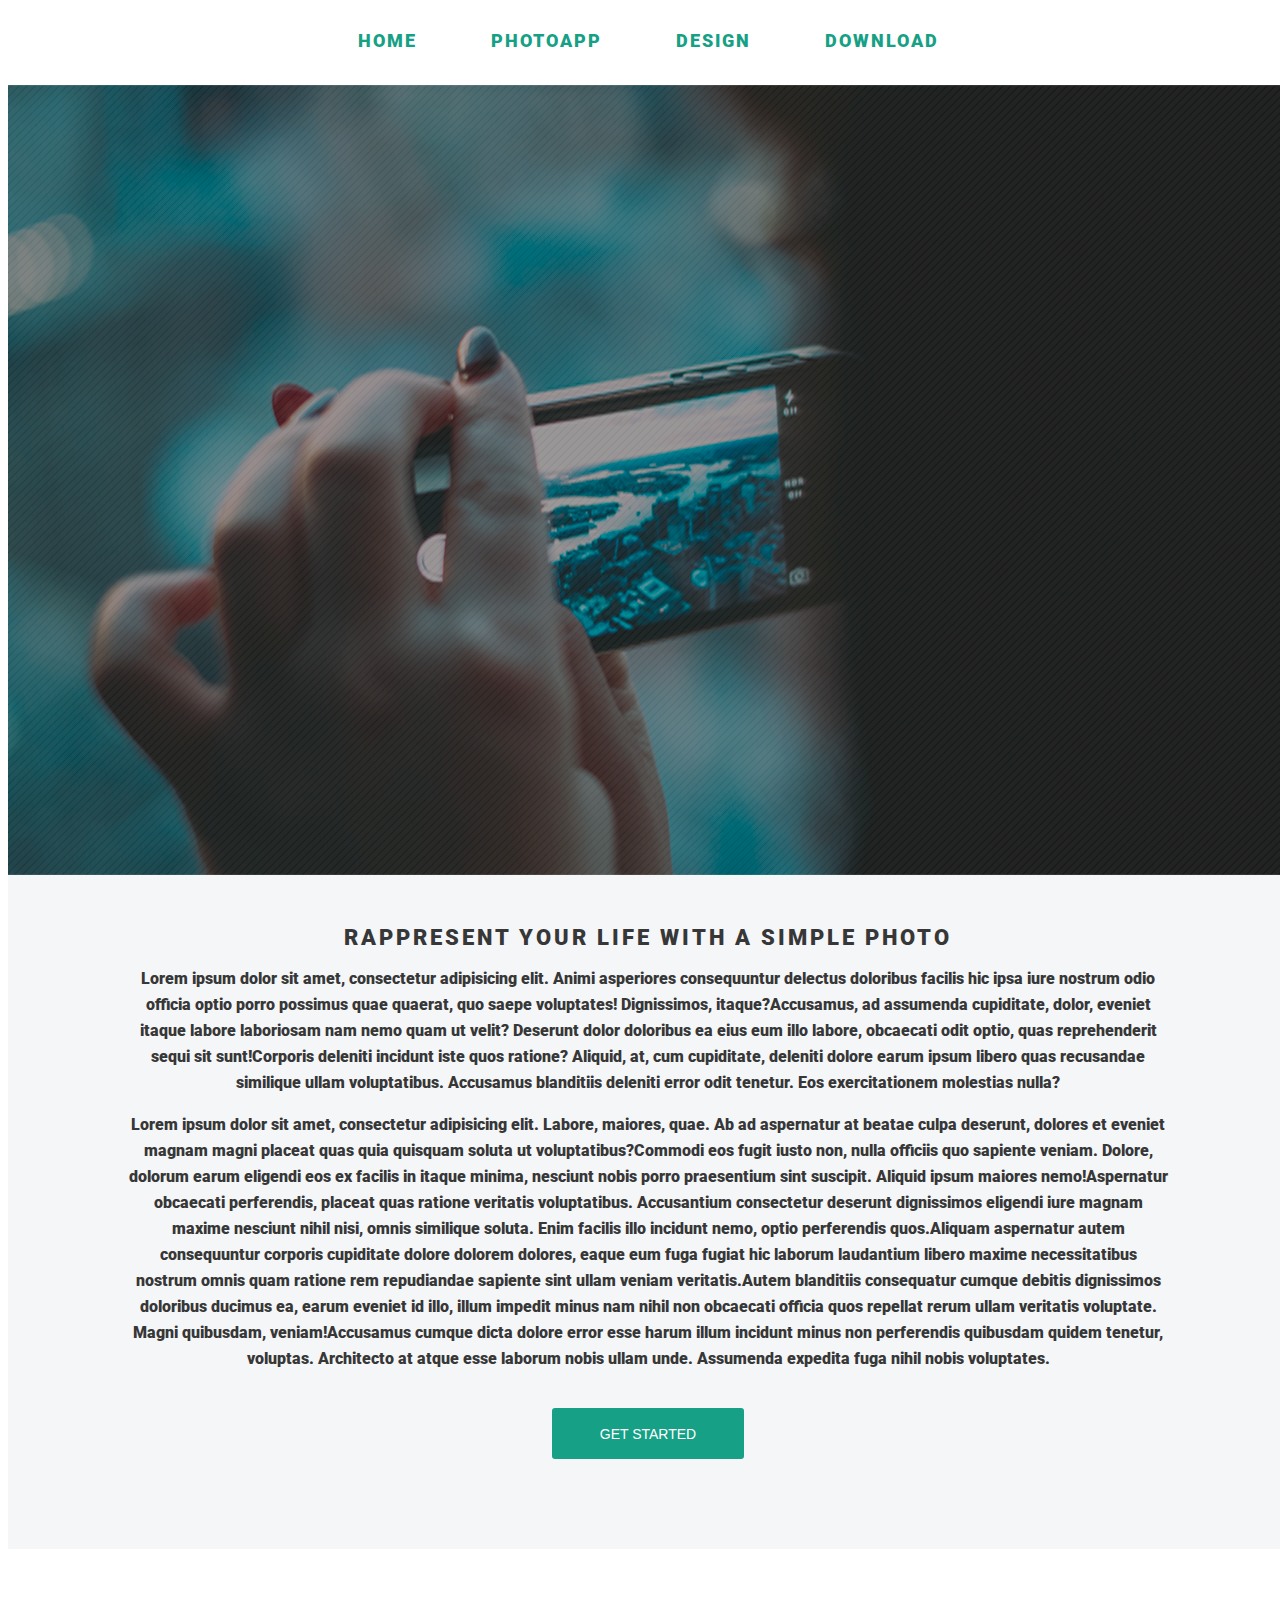
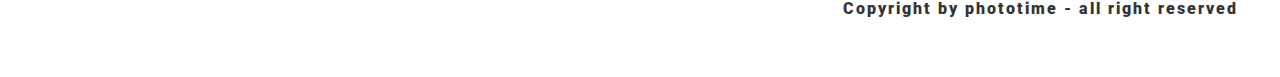
<file: homework(html.css)/Homework_1/index.html>
<html lang="en">
<head>
    <meta charset="UTF-8">
    <link rel="stylesheet" href="css/style.css">
    <title>Homework_1</title>
</head>
    <body>
        <div class="container">
                <header class="header">
                    <nav>
                        <a class="header-nav-a" href="#">HOME</a>
                        <a class="header-nav-a" href="#">PHOTOAPP</a>
                        <a class="header-nav-a" href="#">DESIGN</a>
                        <a class="header-nav-a" href="#">DOWNLOAD</a>
                    </nav>
                </header>
                <main>
                    <section class="main-content">
                        <img src="img/hw_1.png" class="img1" />
                        <h1 class="section-h1">RAPPRESENT YOUR LIFE WITH A SIMPLE PHOTO</h1>
                            <p class="section-p">
                                <span>Lorem ipsum dolor sit amet, consectetur adipisicing elit. Animi asperiores consequuntur delectus doloribus facilis hic ipsa iure nostrum odio officia optio porro possimus quae quaerat, quo saepe voluptates! Dignissimos, itaque?</span><span>Accusamus, ad assumenda cupiditate, dolor, eveniet itaque labore laboriosam nam nemo quam ut velit? Deserunt dolor doloribus ea eius eum illo labore, obcaecati odit optio, quas reprehenderit sequi sit sunt!</span><span>Corporis deleniti incidunt iste quos ratione? Aliquid, at, cum cupiditate, deleniti dolore earum ipsum libero quas recusandae similique ullam voluptatibus. Accusamus blanditiis deleniti error odit tenetur. Eos exercitationem molestias nulla?</span>
                            </p>
                            <p class="section-p">
                                <span>Lorem ipsum dolor sit amet, consectetur adipisicing elit. Labore, maiores, quae. Ab ad aspernatur at beatae culpa deserunt, dolores et eveniet magnam magni placeat quas quia quisquam soluta ut voluptatibus?</span><span>Commodi eos fugit iusto non, nulla officiis quo sapiente veniam. Dolore, dolorum earum eligendi eos ex facilis in itaque minima, nesciunt nobis porro praesentium sint suscipit. Aliquid ipsum maiores nemo!</span><span>Aspernatur obcaecati perferendis, placeat quas ratione veritatis voluptatibus. Accusantium consectetur deserunt dignissimos eligendi iure magnam maxime nesciunt nihil nisi, omnis similique soluta. Enim facilis illo incidunt nemo, optio perferendis quos.</span><span>Aliquam aspernatur autem consequuntur corporis cupiditate dolore dolorem dolores, eaque eum fuga fugiat hic laborum laudantium libero maxime necessitatibus nostrum omnis quam ratione rem repudiandae sapiente sint ullam veniam veritatis.</span><span>Autem blanditiis consequatur cumque debitis dignissimos doloribus ducimus ea, earum eveniet id illo, illum impedit minus nam nihil non obcaecati officia quos repellat rerum ullam veritatis voluptate. Magni quibusdam, veniam!</span><span>Accusamus cumque dicta dolore error esse harum illum incidunt minus non perferendis quibusdam quidem tenetur, voluptas. Architecto at atque esse laborum nobis ullam unde. Assumenda expedita fuga nihil nobis voluptates.</span>
                            </p>
                        <button class="button">GET STARTED</button>
                    </section>
                </main>
                <footer class="footer">
                        <p class="footer-p">Copyright by phototime - all right reserved</p>
                </footer>
        </div>
    </body>
</html>
</file>
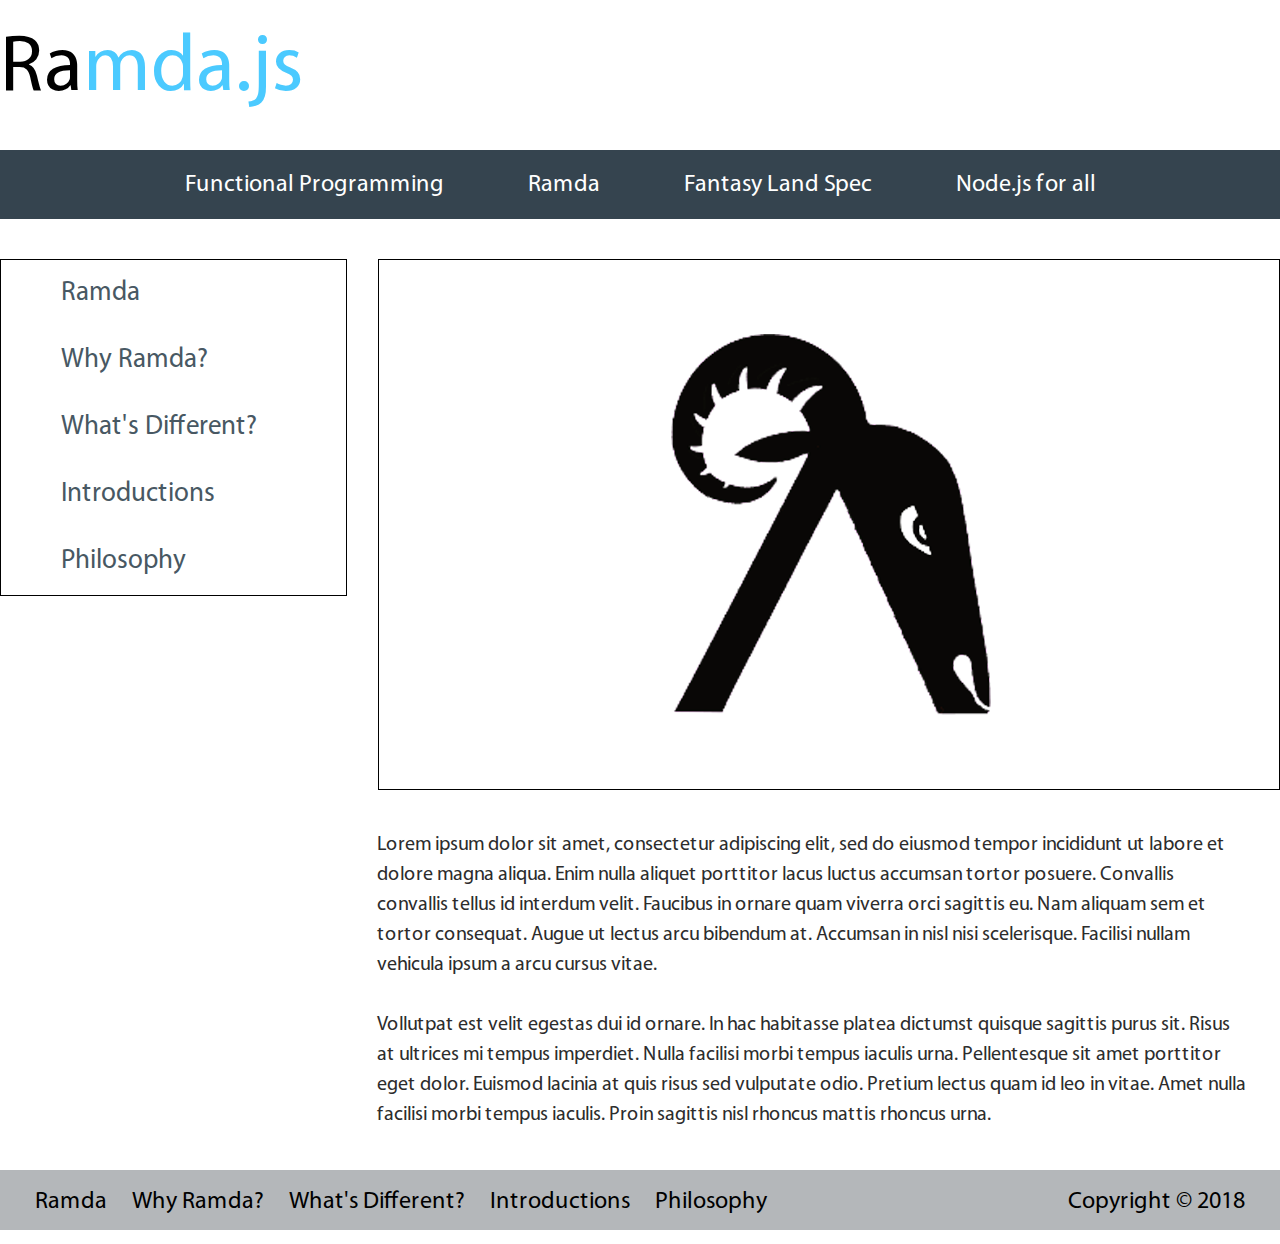
<file: homework(html.css)/Homework_2/index.html>
<!DOCTYPE html>
<html lang="en">
<head>
    <meta charset="UTF-8">
    <link href="css/reset.css" rel="stylesheet">
    <link rel="stylesheet" href="css/style.css">
    <title>Homework_2</title>
</head>
<body>
    <div class="container">
        <header>
                <div class="header">
                    <a class="header-logo-a" href="#">Ra<span>mda.js</span></a>
                </div>
                <nav class="header-nav">
                        <a class="header-nav-a" href="#">Functional Programming</a>
                        <a class="header-nav-a" href="#">Ramda</a>
                        <a class="header-nav-a" href="#">Fantasy Land Spec</a>
                        <a class="header-nav-a" href="#">Node.js for all</a>
                </nav>
        </header>
        <section>
                <aside class="aside">
                    <ul class="aside-ul">
                        <li class="aside-ul-li"><a class="aside-ul-li-a" href="#">Ramda</a></li>
                        <li class="aside-ul-li"><a class="aside-ul-li-a"  href="#">Why Ramda?</a></li>
                        <li class="aside-ul-li"><a class="aside-ul-li-a" href="#">What's Different?</a></li>
                        <li class="aside-ul-li"><a class="aside-ul-li-a" href="#">Introductions</a></li>
                        <li class="aside-ul-li"><a class="aside-ul-li-a" href="#">Philosophy</a></li>
                    </ul>
                </aside>
                <main>
                    <div class="main-container">
                        <div class="main-div-wrap">
                            <img class="main-div-wrap-img" src="img/Ramda.png" />
                        </div>
                        <div class="main-container-div">
                            <p>
                                Lorem ipsum dolor sit amet, consectetur adipiscing elit, sed do eiusmod tempor incididunt ut labore et dolore magna aliqua. Enim nulla aliquet porttitor lacus luctus accumsan tortor posuere. Convallis convallis tellus id interdum velit. Faucibus in ornare quam viverra orci sagittis eu. Nam aliquam sem et tortor consequat. Augue ut lectus arcu bibendum at. Accumsan in nisl nisi scelerisque. Facilisi nullam vehicula ipsum a arcu cursus vitae.
                            </p>
                            <br>
                            <p>
                                Vollutpat est velit egestas dui id ornare. In hac habitasse platea dictumst quisque sagittis purus sit. Risus at ultrices mi tempus imperdiet. Nulla facilisi morbi tempus iaculis urna. Pellentesque sit amet porttitor eget dolor. Euismod lacinia at quis risus sed vulputate odio. Pretium lectus quam id leo in vitae. Amet nulla facilisi morbi tempus iaculis. Proin sagittis nisl rhoncus mattis rhoncus urna.
                            </p>
                        </div>
                    </div>
                </main>
        </section>
        <footer class="footer">
                <a class="footer-a" href="#">Ramda</a>
                <a class="footer-a" href="#">Why Ramda?</a>
                <a class="footer-a" href="#">What's Different?</a>
                <a class="footer-a" href="#">Introductions</a>
                <a class="footer-a" href="#">Philosophy</a>
                <p class="footer-p">Copyright &copy; 2018</p>
        </footer>
    </div>
</body>
</html>
</file>
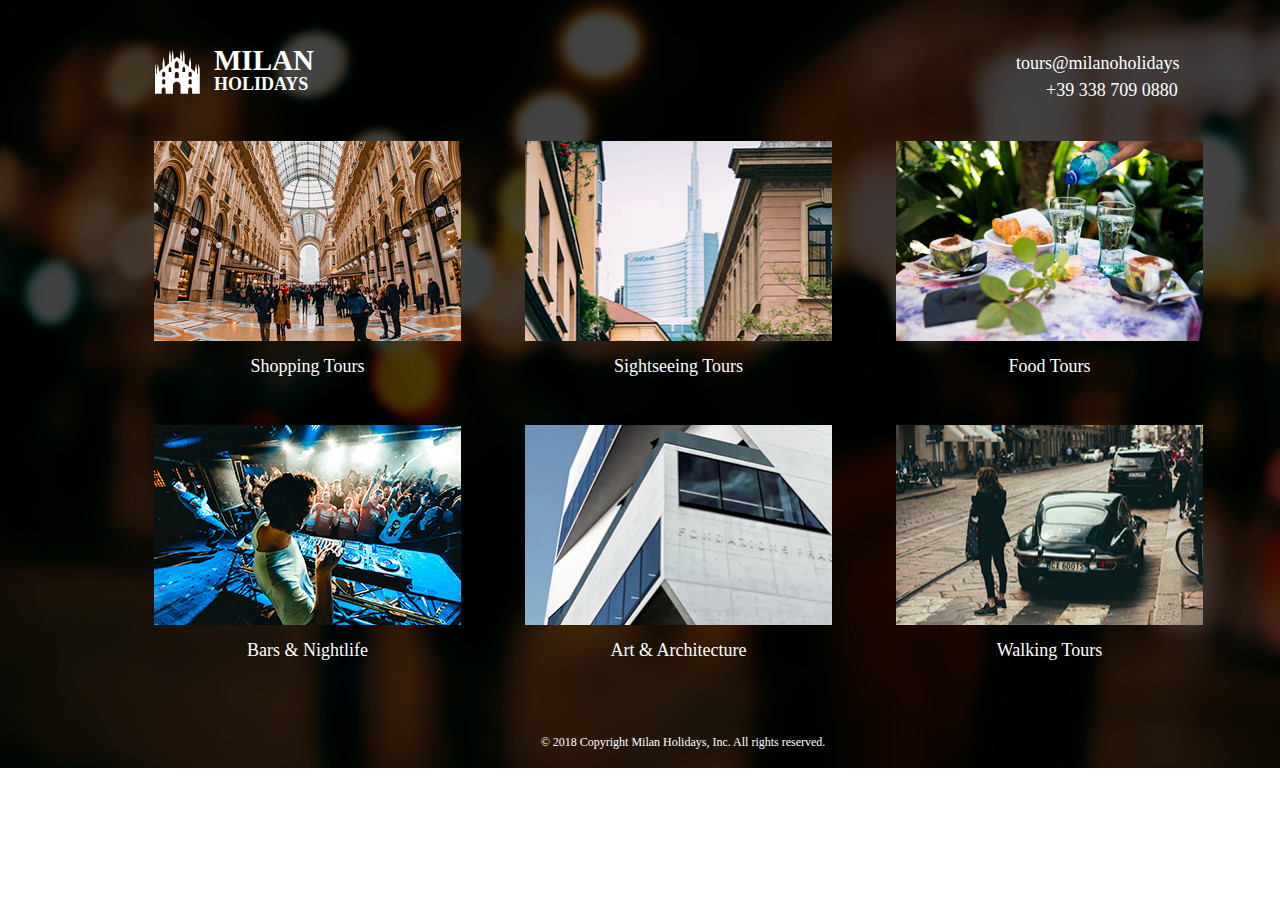
<file: homework(html.css)/Homework_3/index.html>
<!DOCTYPE html>
<html lang="en">
<head>
    <meta charset="UTF-8">
    <link rel="stylesheet" href="css/reset.css">
    <link rel="stylesheet" href="css/style.css">
    <title>Homework_3</title>
</head>
<body>
    <div class="container">
        <header class="header">
            <a class="header-link" href="#">
                <div class="logo">
                    <p class="header-text-logo-top">MILAN <br><span class="header-text-logo-button">HOLIDAYS</span></p>
                </div>
            </a>
            <div class="contact">
                <a href="mailto:tours@milanoholidays.com" target="_blank" class="header-text-contact-mail">tours@milanoholidays</a>
                <a href="tel:+393387090880" class="header-text-contact-tel">+39 338 709 0880</a>
            </div>
        </header>
        <section class="main-content">
            <ul class="ul-items-first-line">
                    <li class="item-list">
                        <div class="wrap">
                            <a class="link-caption" href="#">
                                <img  src="img/Layer21.png" height="200" width="307"/>
                                <span class="wrap-span">
                                    <div class="caption">
                                    <p class="caption-from">from</p>
                                    <p class="caption-price">&euro;50</p>
                                    </div>
                                    <p class="caption-details">View Details </p>
                                </span>
                                <p class="caption_txt">Shopping Tours</p>
                            </a>
                        </div>
                    </li>
                    <li class="item-list">
                        <div class="wrap">
                            <a class="link-caption" href="#">
                                <img src="img/Layer22.png" height="200" width="307"/>
                                <span class="wrap-span">
                                    <div class="caption">
                                    <p class="caption-from">from</p>
                                    <p class="caption-price">&euro;50</p>
                                     </div>
                                    <p class="caption-details">View Details </p>
                                </span>
                                <p class="caption_txt">Sightseeing Tours</p>
                            </a>
                        </div>
                    </li>
                    <li class="item-list">
                        <div class="wrap">
                            <a class="link-caption" href="#">
                                <img  src="img/Layer23.png" height="200" width="307"/>
                                <span class="wrap-span">
                                    <div class="caption">
                                    <p class="caption-from">from</p>
                                    <p class="caption-price">&euro;50</p>
                                     </div>  
                                    <p class="caption-details">View Details </p>
                                </span>
                                <p class="caption_txt">Food Tours</p>
                            </a>
                        </div>
                    </li>
            </ul>
            <ul class="ul-items-second-line">
                    <li class="item-list">
                        <div class="wrap">
                            <a class="link-caption" href="#">
                                <img  src="img/Layer24.png" height="200" width="307"/>
                                <span class="wrap-span">
                                    <div class="caption">
                                    <p class="caption-from">from</p>
                                    <p class="caption-price">&euro;50</p>
                                     </div>
                                    <p class="caption-details">View Details </p>
                                </span>
                                <p class="caption_txt">Bars & Nightlife</p>
                            </a>
                        </div>
                    </li>
                    <li class="item-list">
                        <div class="wrap">
                            <a class="link-caption" href="#">
                                <img  src="img/Layer26.png" height="200" width="307"/>
                                <span class="wrap-span">
                                    <div class="caption">
                                    <p class="caption-from">from</p>
                                    <p class="caption-price">&euro;50</p>
                                     </div>
                                    <p class="caption-details">View Details </p>
                                </span>
                                <p class="caption_txt">Art & Architecture</p>
                            </a>
                        </div>
                    </li>
                    <li class="item-list">
                        <div class="wrap">
                            <a class="link-caption" href="#">
                                <img  src="img/Layer25.png" height="200" width="307"/>
                                <span class="wrap-span">
                                    <div class="caption">
                                    <p class="caption-from">from</p>
                                    <p class="caption-price">&euro;50</p>
                                    </div>
                                    <p class="caption-details">View Details </p>
                                </span>
                                <p class="caption_txt">Walking Tours</p>
                            </a>
                        </div>
                    </li>
                </ul>
        </section>
        <footer>
            <p class="text-footer">&copy; 2018 Copyright Milan Holidays, Inc. All rights reserved.</p>
        </footer>
    </div>
</body>
</html>
</file>
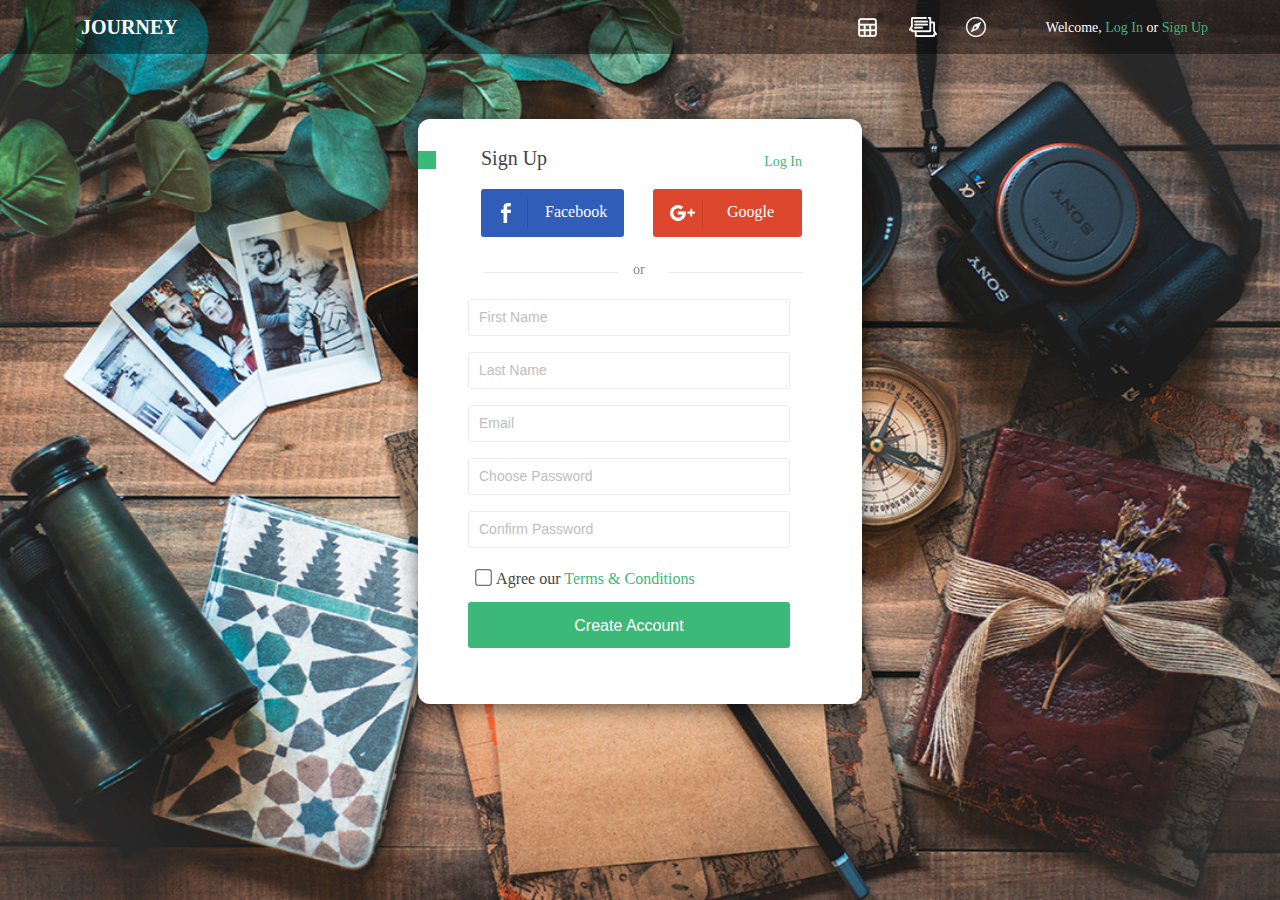
<file: homework(html.css)/Homework_4/index.html>
<!DOCTYPE html>
<html lang="en">
<head>
    <meta charset="UTF-8">
    <link rel="stylesheet" href="css/reset.css">
    <link rel="stylesheet" href="css/style.css">
    <title>Homework_4</title>
</head>
    <body>
            <div class="header">
                <div class="logo">JOURNEY</div>
                <div class="wrap-icons">
                    <div class="header-icons-calendar"></div>
                    <div class="header-icons-forum"></div>
                    <div class="header-icons-journey"></div>
                    <div class="header-right-welcome">
                        Welcome, <span class="login-sign">Log In</span> or <span class="login-sign">Sign Up</span>
                    </div>
                </div>
            </div>
                <div class="main-content">
                    <div class="modal-window">
                        <div class="top-sign">
                            <div class="square"></div>
                            <div class="sign-up">Sign Up</div>
                            <div class="login-link">Log In</div>
                        </div>
                        <div class="social-button">
                            <div class="facebook">
                                <img class="facebook-img" src="img/facebook.png" />
                                <div class="hr-vertical-facebook"></div>
                                <span class="facebook-word">Facebook</span>
                            </div>
                            <div class="google">
                                <img class="google-img" src="img/google.png" />
                                <div class="hr-vertical-google"></div>
                                <span class="google-word">Google</span>
                            </div>
                        </div>
                            <div class="hr-left"></div>
                                <p class="or">or</p>
                            <div class="hr-right"></div>
                        <div class="form-login">
                            <form>
                                <fieldset style="border: none">
                                    <input class="text-input" type="text" id="name" placeholder="First Name">
                                    <input class="text-input" type="text" id="last-name" placeholder="Last Name">
                                    <input class="text-input" type="email" id="email" placeholder="Email">
                                    <input class="text-input" type="password" id="pass" placeholder="Choose Password">
                                    <input class="text-input" type="password" id="confirm-pass" placeholder="Confirm Password"><br />
                                    <label class="control ">
                                        <input class="checkt"  type="checkbox"/ >
                                        Agree our <a class="terms" href="#" target="_blank">Terms & Conditions</a>
                                        
                                    </label>
                                </fieldset>
                                <button class="submit-button">Create Account</button>
                            </form>
                        </div>
                    </div>
                </div>
    </body>
</html>
</file>
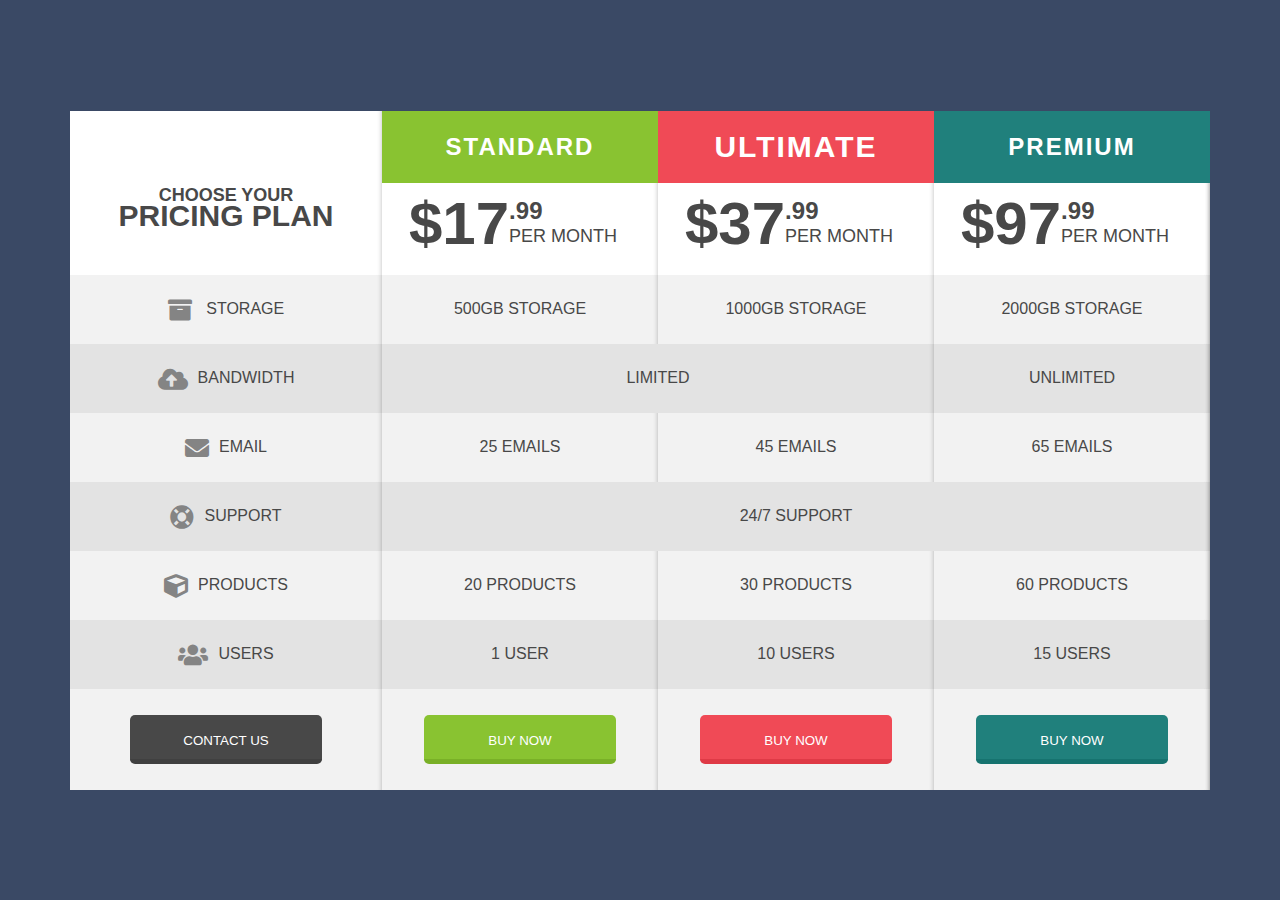
<file: homework(html.css)/Homework_5/index.html>
<!DOCTYPE html>
<html lang="en">
<head>
    <meta charset="UTF-8">
    <link rel="stylesheet" href="css/reset.css">
    <link rel="stylesheet" href="css/style.css">
    <link href="css/fontawesome.css" rel="stylesheet">
    <link href="css/solid.css"rel="stylesheet">
    <title>Homework_5</title>
</head>
<body>
    <div class="container">
        <div class="main-background">
            <div class="main-table">
                <table>
                    <tr>
                        <th class="col1" rowspan="2">
                            <p class="text text-row1">CHOOSE YOUR</p>
                            <p class="text text-row2">PRICING PLAN</p>
                        </th>
                        <th class="main-rows green "><p class="all-cols col2">STANDARD</p></th>
                        <th class="main-rows red "><p class="all-cols col3">ULTIMATE</p></th>
                        <th class="main-rows blue "><p class="all-cols col4">PREMIUM</p></th>
                    </tr>
                    <tr>
                        <td class="sub-rows">
                            <p class="price">$17</p>
                            <p class="price-cent">.99</p>
                            <p class="per-month">PER MONTH</p>
                        </td>
                        <td class="sub-rows">
                            <p class="price">$37</p>
                            <p class="price-cent">.99</p>
                            <p class="per-month">PER MONTH</p>
                        </td>
                        <td class="sub-rows">
                            <p class="price">$97</p>
                            <p class="price-cent">.99</p>
                            <p class="per-month">PER MONTH</p>
                        </td>
                    </tr>
                    <tr class="rows light-grey">
                        <td class="td-shadow"><i class="fas fa-archive"></i> STORAGE</td>
                        <td>500GB STORAGE</td>
                        <td>1000GB STORAGE</td>
                        <td>2000GB STORAGE</td>
                    </tr>
                    <tr class="rows dark-grey">
                        <td><i class="fas fa-cloud-upload-alt"></i>BANDWIDTH</td>
                        <td colspan="2">LIMITED</td>
                        <td>UNLIMITED</td>
                    </tr>
                    <tr class="rows light-grey">
                        <td><i class="fas fa-envelope"></i>EMAIL</td>
                        <td>25 EMAILS</td>
                        <td>45 EMAILS</td>
                        <td>65 EMAILS</td>
                    </tr>
                    <tr class="rows dark-grey">
                        <td><i class="fas fa-life-ring"></i>SUPPORT</td>
                        <td colspan="3">24/7 SUPPORT</td>
                    </tr>
                    <tr class="rows light-grey">
                        <td><i class="fas fa-cube"></i>PRODUCTS</td>
                        <td>20 PRODUCTS</td>
                        <td>30 PRODUCTS</td>
                        <td>60 PRODUCTS</td>
                    </tr>
                    <tr class="rows dark-grey">
                        <td><i class="fas fa-users"></i>USERS</td>
                        <td>1 USER</td>
                        <td>10 USERS</td>
                        <td>15 USERS</td>
                    </tr>
                    <tr class="footer-row light-grey">
                        <td class="footer"><button class="footer-button-all button1">CONTACT US</button></td>
                        <td class="footer"><button class="footer-button-all button2">BUY NOW</button></td>
                        <td class="footer"><button class="footer-button-all button3">BUY NOW</button></td>
                        <td class="footer"><button class="footer-button-all button4">BUY NOW</button></td>
                    </tr>
                </table>
            </div>
        </div>
    </div>
</body>
</html>
</file>
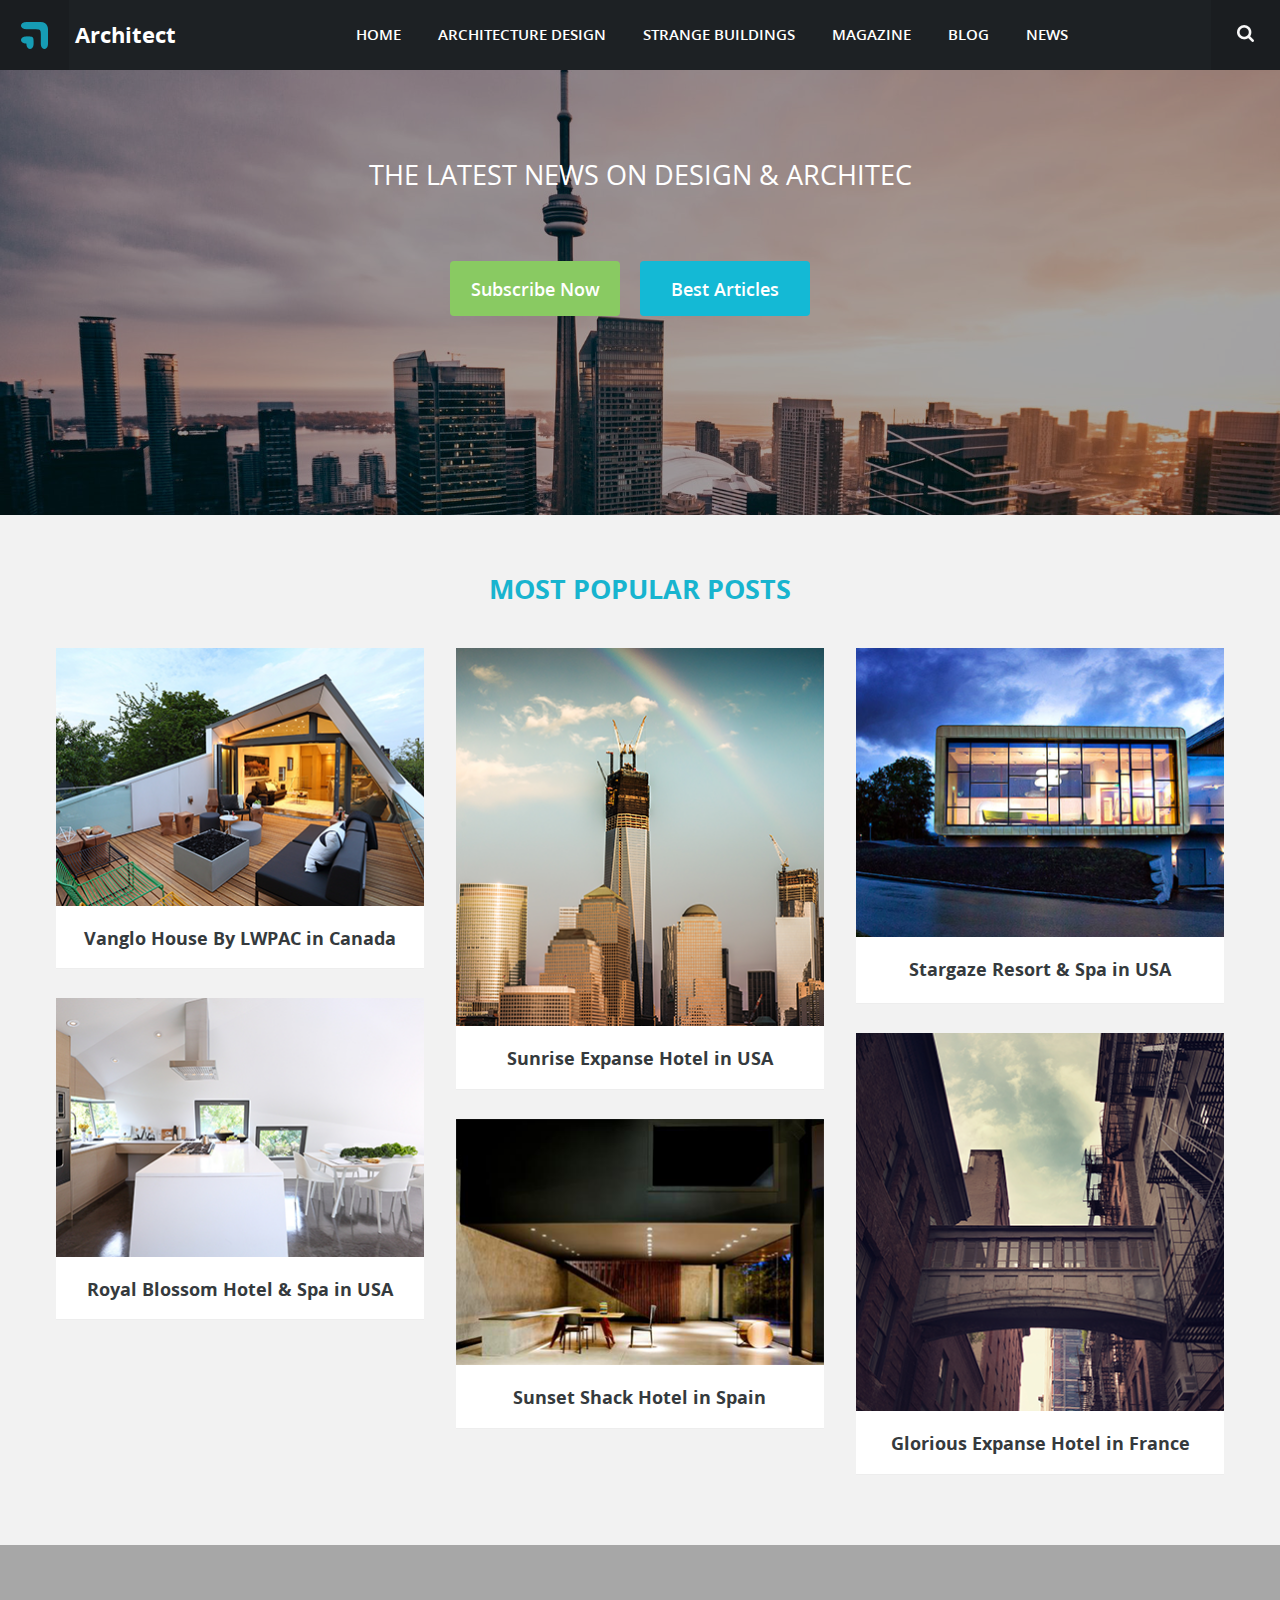
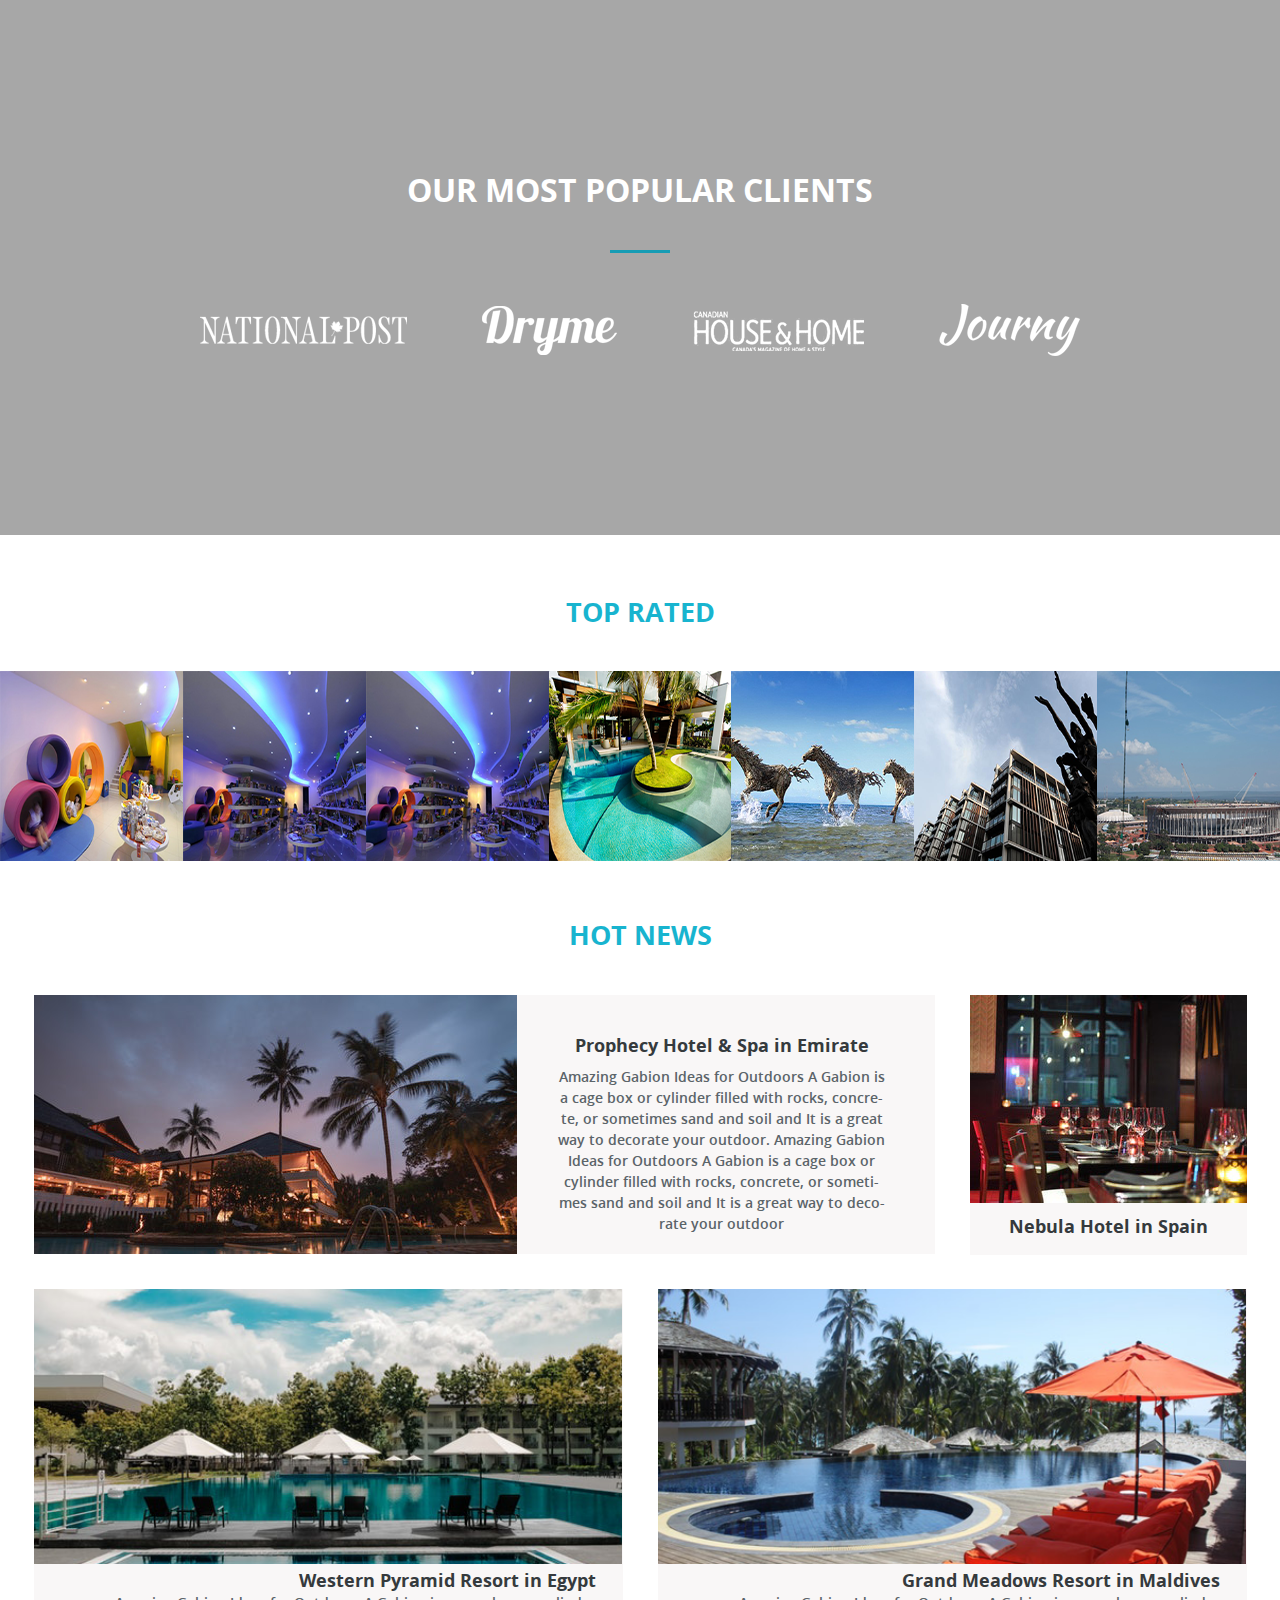
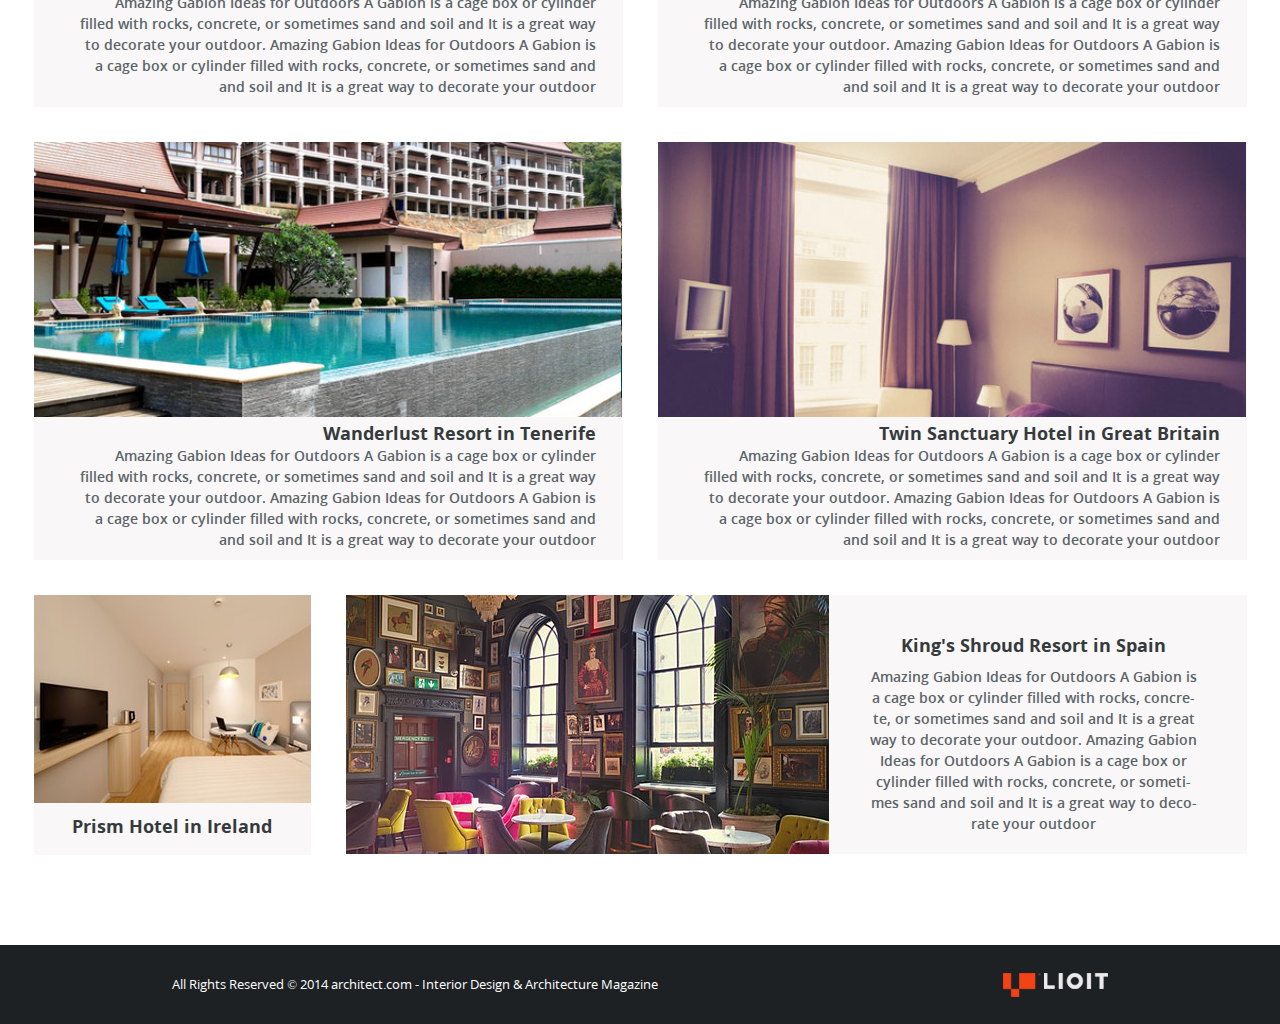
<file: homework(html.css)/Homework_6/index.html>
<!DOCTYPE html>
<html>
<head>
	<title>Homework_6</title>
	<meta charset="utf-8">
	<link href="css/reset.css" rel="stylesheet">
	<link href="css/style.css" rel="stylesheet">
</head>
<body>
<header>

	<div class="logo">
	<a href="">
    <div class="logo1">
	<img src="img/logo.png" alt="logo">
    </div>
    <font class="logo2">Architect</font>
	</a>
    </div>
	<div class="menu">	
	<div class="link-colum"><a href=""><font href="" class="link-colum_1">Home</font></a></div>
	<div class="link-colum"><a href=""><font href="" class="link-colum_1">Architecture design</font></a></div>
	<div class="link-colum"><a href=""><font href="" class="link-colum_1">Strange Buildings</font></a></div>
	<div class="link-colum"><a href=""><font href="" class="link-colum_1">Magazine</font></a></div>
	<div class="link-colum"><a href=""><font href="" class="link-colum_1">Blog</font></a></div>
	<div class="link-colum"><a href=""><font href="" class="link-colum_1">news</font></a></div>
	
	</div>
	<div class="search">
		<a href=""><img src="img/search.png" alt="search"></a>
	</div>
</header>

<div class="bg1">
	<div class="bg1content">
		<font class="bg1content1">the latest news on design & architec</font>
		<br>
		<div class="bottoms">
			 <a href="" class="btt"><button type="submit" type="button" class="bottom_create" id="bt1">Subscribe Now</button></a>
			  <a href="" class="btt"><button type="submit" type="button" class="bottom_create" id="bt2">Best Articles</button></a>
		</div>
		
	</div>
</div>
<div class="cont">
	<font class="most">Most popular posts</font>

	<div class="container1">
<div class="container">
 	<div class="item" style="height: 320px">
  	<img src="img/ht1.png" alt="" class="cardess">
  	<font class="poster marg4">Vanglo House By LWPAC in Canada</font>
  </div>
    <div class="item" style="height: 321px">
  	<img src="img/ht4.png" alt="" class="cardess">
  	<font class="poster marg4">Royal Blossom Hotel & Spa in USA</font>
  </div>
  <div class="item" style="height: 441px">
  	<img src="img/ht2.png" alt="" class="cardess">
  	<font class="poster marg4">Sunrise Expanse Hotel in USA</font>
  </div>
    <div class="item" style="height: 309px">
  	<img src="img/ht5.png" alt="" class="cardess">
  	<font class="poster marg4">Sunset Shack Hotel in Spain</font>
  </div>
  <div class="item" style="height: 355px">
  	<img src="img/ht3.png" alt="" class="cardess">
  	<font class="poster marg4">Stargaze Resort & Spa in USA</font>
  </div>
  <div class="item" style="height: 441px">
  	<img src="img/ht6.png" alt="" class="cardess">
  	<font class="poster marg4">Glorious Expanse Hotel in France</font>
  </div>
</div>
</div>	

</div>
<div class="background2">
	<div class="bg2content">
		<font class="bg1content2">our most popular clients</font>
	</div>
	<div class="minbl">	</div>
	<div class="logos">
		<img src="img/lg1.png" alt="">
		<img src="img/lg2.png" alt="">
		<img src="img/lg3.png" alt="">
		<img src="img/lg4.png" alt="">
	</div>	
</div>
<div class="cont2">
	<font class="most1">Top rated</font>
	<br>
	<div class="imgs">
		<div class="imgs1"><img class="ph1" src="img/imgs1.png" alt=""></div>
		<div class="imgs1"><img class="ph1" src="img/imgs2.png" alt=""></div>
		<div class="imgs1"><img class="ph1" src="img/imgs2.png" alt=""></div>
		<div class="imgs1"><img class="ph1" src="img/imgs4.png" alt=""></div>
		<div class="imgs1"><img class="ph1" src="img/imgs5.png" alt=""></div>
		<div class="imgs1"><img class="ph1" src="img/imgs6.png" alt=""></div>
		<div class="imgs1"><img class="ph1" src="img/imgs7.png" alt=""></div>
	</div>	
	<font class="most2">hot news</font>

<div class="grid-container">
  <div class="one">
  <img src="img/post-1.png" class="photo1" alt="" >
  <div class="post1">
<font class="poster marg1">Prophecy Hotel & Spa in Emirate</font>
<br>
<font class="poster1">Amazing Gabion Ideas for Outdoors A Gabion is<br> a cage box or cylinder filled with rocks, concre-<br>te, or sometimes sand and soil and It is a great<br> way to decorate your outdoor. Amazing Gabion<br> Ideas for Outdoors A Gabion is a cage box or<br> cylinder filled with rocks, concrete, or someti-<br>mes sand and soil and It is a great way to deco-<br>rate your outdoor</font>
</div>
  </div>
  <div class="two">
  	<img src="img/post-2.png" alt="" class="cardess1">
  	<div class="post2">
	<font class="poster marg2">Nebula Hotel in Spain</font>
</div>
  </div>
  <div class="three">
  	<div class="photo2"><img src="img/post-3.png" alt="" class="cardess1"></div>
  	<font class="poster marg3_3">Western Pyramid Resort in Egypt</font>
  	<br>
<div class="post3">
	<font class="poster2">Amazing Gabion Ideas for Outdoors A Gabion is a cage box or cylinder<br> filled with rocks, concrete, or sometimes sand and soil and It is a great way<br> to decorate your outdoor. Amazing Gabion Ideas for Outdoors A Gabion is<br> a cage box or cylinder filled with rocks, concrete, or sometimes sand and<br>
	and soil and It is a great way to decorate your outdoor</font>
</div>
  </div>
  <div class="four">
  	<div class="photo2"><img src="img/post-4.png" alt="" class="cardess1"></div>
  		<font class="poster marg3_3">Grand Meadows Resort in Maldives</font>
	<br>
<div class="post3">
	<font class="poster2">Amazing Gabion Ideas for Outdoors A Gabion is a cage box or cylinder<br> filled with rocks, concrete, or sometimes sand and soil and It is a great way<br> to decorate your outdoor. Amazing Gabion Ideas for Outdoors A Gabion is<br> a cage box or cylinder filled with rocks, concrete, or sometimes sand and<br>
	and soil and It is a great way to decorate your outdoor</font>
</div>
  </div>
  <div class="five">
  	<div class="photo2"><img src="img/post-5.png" alt="" class="cardess1"></div>
  		<font class="poster marg3_3">Wanderlust Resort in Tenerife</font>
	<br>
<div class="post3">

	<font class="poster2">Amazing Gabion Ideas for Outdoors A Gabion is a cage box or cylinder<br> filled with rocks, concrete, or sometimes sand and soil and It is a great way<br> to decorate your outdoor. Amazing Gabion Ideas for Outdoors A Gabion is<br> a cage box or cylinder filled with rocks, concrete, or sometimes sand and<br>
	and soil and It is a great way to decorate your outdoor</font>
</div>
  </div>
  <div class="six">
  	<div class="photo2"><img src="img/post-6.png" alt="" class="cardess1"></div>
  		<font class="poster marg3_3">Twin Sanctuary Hotel in Great Britain</font>
	<br>
<div class="post3">

	<font class="poster2">Amazing Gabion Ideas for Outdoors A Gabion is a cage box or cylinder<br> filled with rocks, concrete, or sometimes sand and soil and It is a great way<br> to decorate your outdoor. Amazing Gabion Ideas for Outdoors A Gabion is<br> a cage box or cylinder filled with rocks, concrete, or sometimes sand and<br>
	and soil and It is a great way to decorate your outdoor
	</font>
</div>
  </div>
  <div class="seven"><img src="img/post-7.png" alt="" class="cardess1">
<div class="post2">
	<font class="poster marg2">Prism Hotel in Ireland</font>
</div>
  </div>
  <div class="eight"><img src="img/post-8.png" alt="" class="photo1">
<div class="post1">
<font class="poster marg1">King's Shroud Resort in Spain</font>
<br>
<font class="poster1">Amazing Gabion Ideas for Outdoors A Gabion is<br> a cage box or cylinder filled with rocks, concre-<br>te, or sometimes sand and soil and It is a great<br> way to decorate your outdoor. Amazing Gabion<br> Ideas for Outdoors A Gabion is a cage box or<br> cylinder filled with rocks, concrete, or someti-<br>mes sand and soil and It is a great way to deco-<br>rate your outdoor</font>
</div>
  </div>
</div>
</div>
<footer>
	<font class="rights">All Rights Reserved © 2014 architect.com - Interior Design & Architecture Magazine</font>
	<img src="img/LIOT.png" alt="">
</footer>
</body>
</html>
</file>
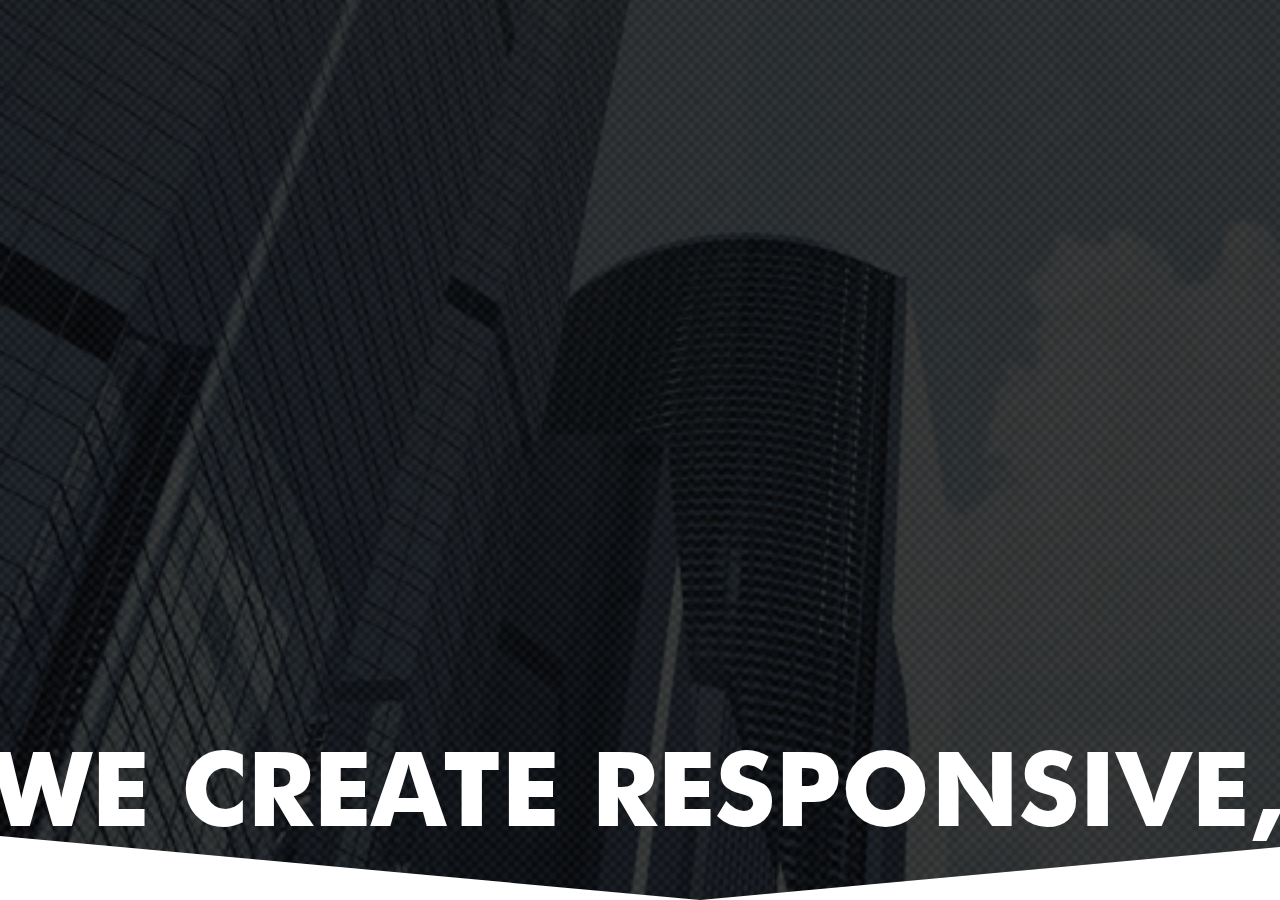
<file: homework(html.css)/Homework_8/index.html>
<!DOCTYPE html>
<html lang="en">
<head>
  <title>hw8_2</title>
  <meta charset="utf-8">
  <link href="css/reset.css" rel="stylesheet">
  <link href="css/style.css" rel="stylesheet">
</head>
<body>
<div id='wrapper'>
    <div class="image_container_first">
      <div class="imgs img1">
        <div class="header">
          <div class="logo">
             <a href="">
                 <font class="logo1">Company</font>
                 <font class="logo2">Name</font>
              </a>
          </div>

           <div class="menu">  
              <div class="link-colum"><a href=""><font href="" class="link-colum_1">What</font></a></div>
               <div class="link-colum"><a href=""><font href="" class="link-colum_1">Companies</font></a></div>
               <div class="link-colum"><a href=""><font href="" class="link-colum_1">Meet</font></a></div>
              <div class="link-colum"><a href=""><font href="" class="link-colum_1">Testimonials</font></a></div>
              <div class="link-colum"><a href=""><font href="" class="link-colum_1">Why</font></a></div>
         </div>
        </div>
          <font class="create">WE CREATE Responsive,<br> Parallax And Wordpress Themes</font>
      </div>
    </div>
      <div class="AllwhiteBlock whiteBlockFirst">
          <div class="txt1"> 
            <font class="what">WHAT?</font>
             <br>
             <font class="lorem">Lorem Ipsum is simply dummy text of the printing</font>
          </div>
           <div class="txt2">Lorem Ipsum is simply dummy text of the printing and typesetting industry. Lorem Ipsum has been the industry's standard dummy text <br> ever since the 1500s, when an unknown printer took a galley of type and scrambled it to make a type specimen book. It has survived not<br> only five centuries, but also the leap into electronic typesetting, remaining essentially unchanged.
           </div>
      </div>
    <div class="image_container_second">
      <div class="imgs img2">
          <font class="comp">COMPANIES</font>
          <font class="lorem1">Lorem Ipsum is simply dummy text of the printing</font>
         <div class="logos">
            <img src="img/Be.png" alt="">
            <img src="img/ad.png" alt="">
            <img src="img/en.png" alt="">
            <img src="img/de.png" alt="">

            <img src="img/fli.png" alt="">
            <img src="img/en.png" alt="">
            <img src="img/mar.png" alt="">
            <img src="img/ya.png" alt="">
        </div>
      </div>
    </div>
    <div class="AllwhiteBlock whiteBlockSecond">
      <div class="txt1"> 
        <font class="what">MEET US</font>
        <br>
        <font class="lorem">Lorem Ipsum is simply dummy text of the printing</font>
      </div>

     <div class="cards">
        <div class="card">
           <img src="img/pl1.png" class="imgcard" alt="">
          <font class="deskr">
          Lorem Ipsum is simply dummy text of the <br> printing and typesetting industry. Lorem <br> Ipsum has been the industry's standard <br> dummy text and type.
          </font>
        </div>
        <div class="card">
          <img src="img/pl2.png" class="imgcard" alt="">
          <font class="deskr">
          Lorem Ipsum is simply dummy text of the <br> printing and typesetting industry. Lorem <br> Ipsum has been the industry's standard <br> dummy text and type.
          </font>
       </div>
      <div class="card">
        <img src="img/pl3.png" class="imgcard" alt="">
        <br>
        <font class="deskr">
        Lorem Ipsum is simply dummy text of the <br> printing and typesetting industry. Lorem <br> Ipsum has been the industry's standard <br> dummy text and type.
        </font>
      </div>
     </div>
    </div>
    <div class="image_container_third">
      <div class="imgs img3">
      <div class="txt3"> 
      <font class="Testim">Testimonials</font>
      <br>
      <font class="lorems">Lorem Ipsum is simply dummy text of the printing</font>
      </div>
      <font class="about">Lorem Ipsum is simply dummy text of the printing and typesetting industry. Lorem Ipsum has been the industry's <br> standard dummy text ever since the 1500s, when an unknown printer took a galley of type.</font>
      <font class="ahm">- Shoaib Ahmed</font>
      </div>
    </div>
    <div class="AllwhiteBlock whiteBlockThird">
      <div class="txt1"> 
      <font class="what">WHY?</font>
      <br>
      <font class="lorem">Lorem Ipsum is simply dummy text of the printing</font>
      </div>
      <font class="plus">INNOVATION + PASSION + EXPERIENCE + INNOVATION <br> + PASSION + EXPERIENCE =</font>
      <font class="Copyright">Text: Copyright © 2014 Company Name. All rights reserved. <br> Designed by <font id="Iconic">Iconic Graphics.</font></font>
    </div>

</div>
  
</body>
</html>
</file>
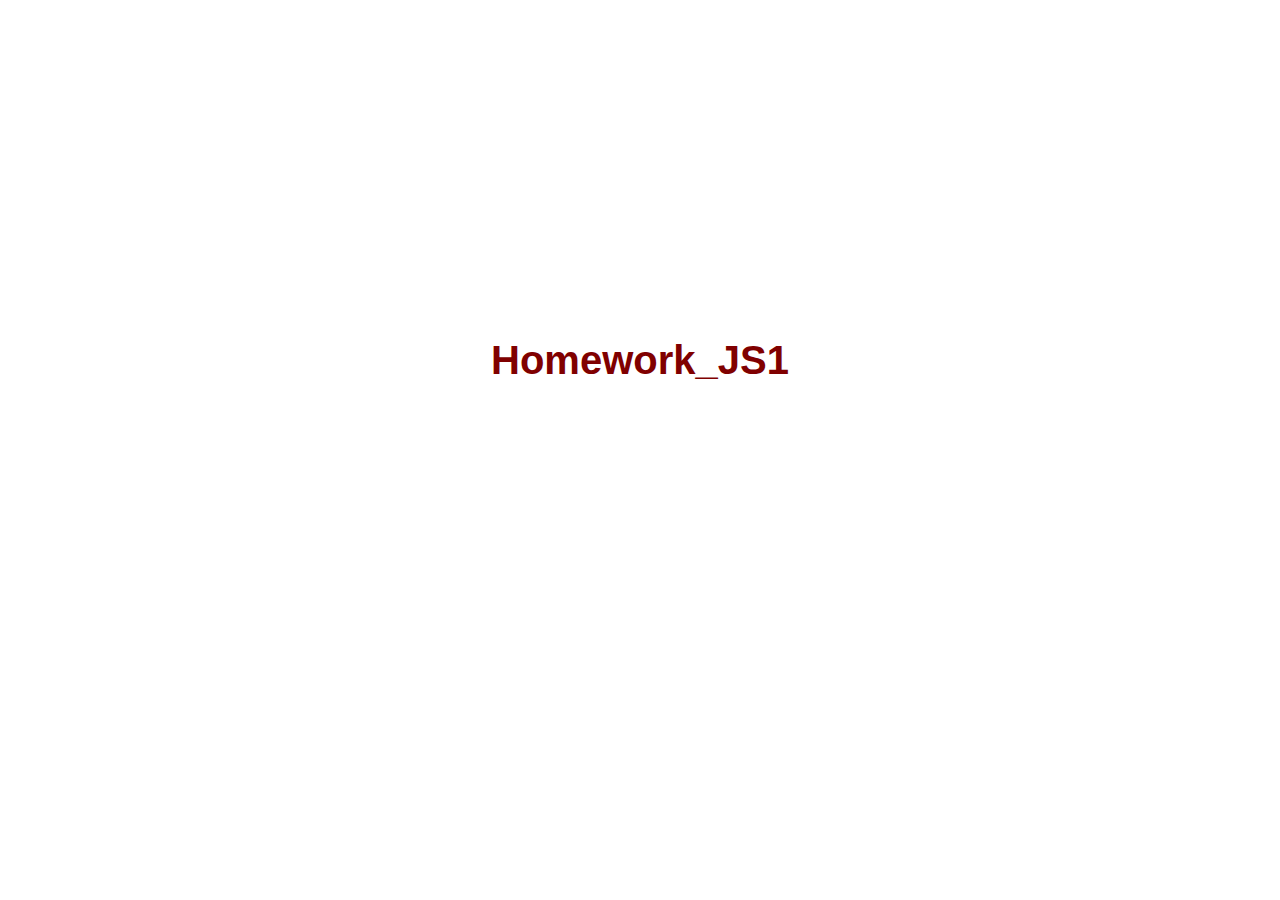
<file: homework(js)/hw_js1/hw_js1.html>
<!DOCTYPE html>
<html>
<head>	
	<title>homework_js1</title>
	<meta charset="utf-8">
<link href="css/reset.css" rel="stylesheet">
 <link href="css/style.css" rel="stylesheet">
</head>
<body>
	<div class="glav">
		<div id="tt">
		<font id="hw">Homework_JS1</font>
		<br>
		</div>
	</div>
	<script src="script/script.js"></script>
</body>
</html>
</file>
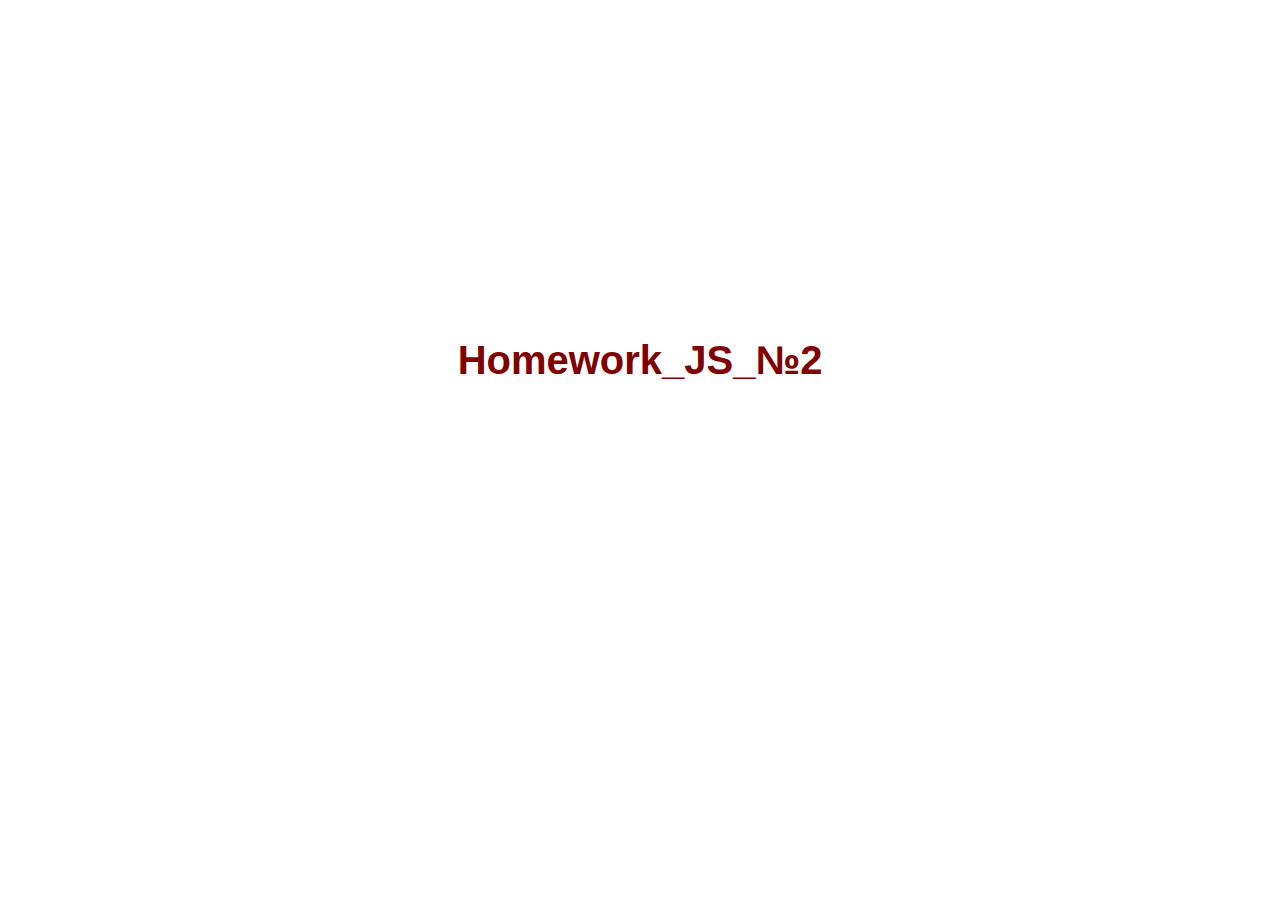
<file: homework(js)/hw_js2/hw_js2.html>
<!DOCTYPE html>
<html>
<head>	
	<title>homework_js2</title>
	<meta charset="utf-8">
	<link href="css/reset.css" rel="stylesheet">
	<link href="css/style.css" rel="stylesheet">
</head>
<body>
	<div class="glav">
		<div id="tt">
		<font id="hw">Homework_JS_№2</font>
		</div>
		
	</div>
	<script src="script/script.js"></script>
</body>
</html>
</file>
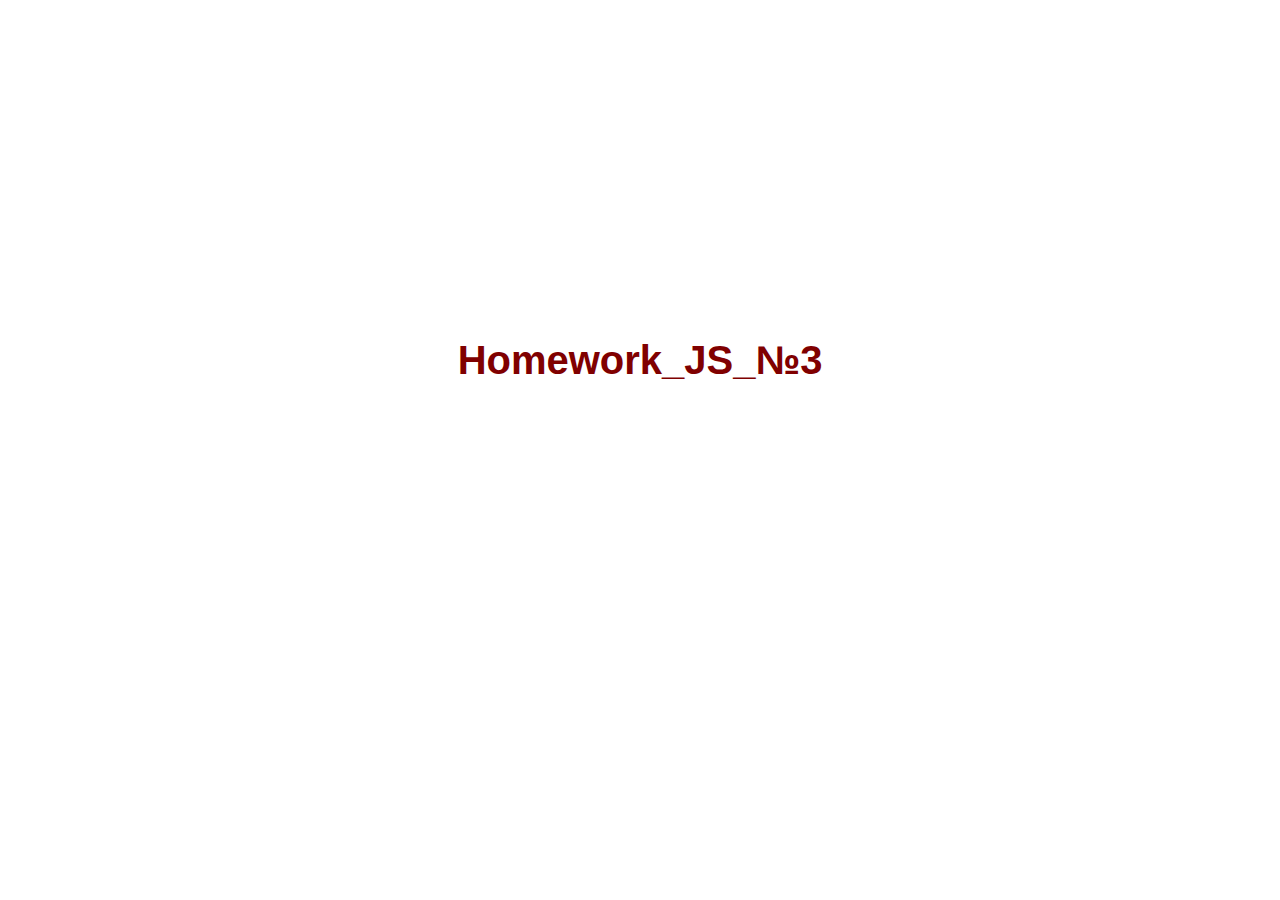
<file: homework(js)/hw_js3/hw_js3.html>
<!DOCTYPE html>
<html>
<head>	
	<title>homework_js3</title>
	<meta charset="utf-8">
	<link href="css/reset.css" rel="stylesheet">
 	<link href="css/style.css" rel="stylesheet">
</head>
<body>
	<div class="glav">
		<div id="tt">
		<font id="hw">Homework_JS_№3</font>
		</div>
		
	</div>
	<script src="script/script.js"></script>
</body>
</html>
</file>
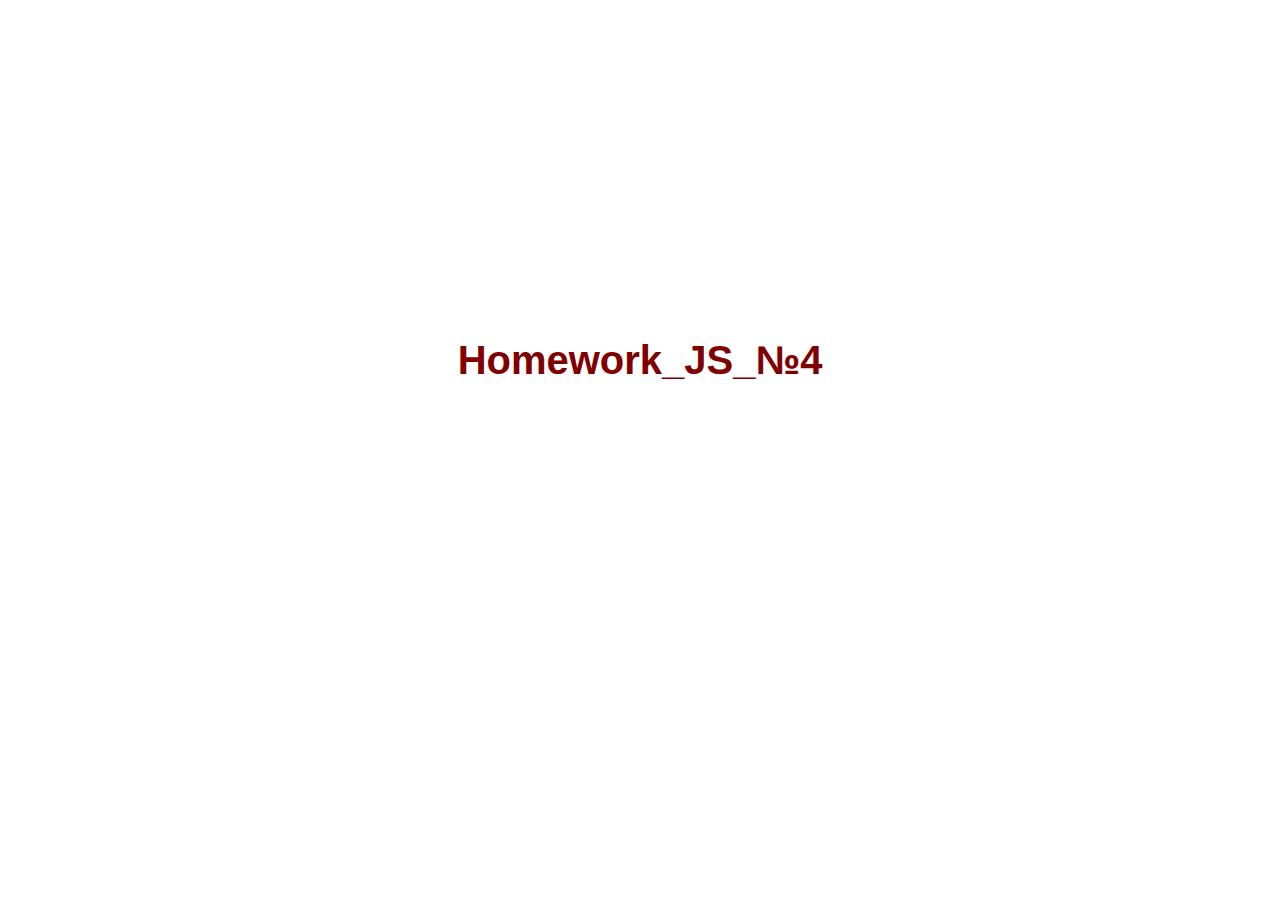
<file: homework(js)/hw_js4/hw_js4.html>
<!DOCTYPE html>
<html>
<head>	
	<title>homework_js4</title>
	<meta charset="utf-8">
	<link href="css/reset.css" rel="stylesheet">
	<link href="css/style.css" rel="stylesheet">
</head>
<body>
	<div class="glav">
		<div id="tt">
		<font id="hw">Homework_JS_№4</font>
		</div>
		
	</div>
	<script src="script/script.js"></script>
</body>
</html>
</file>
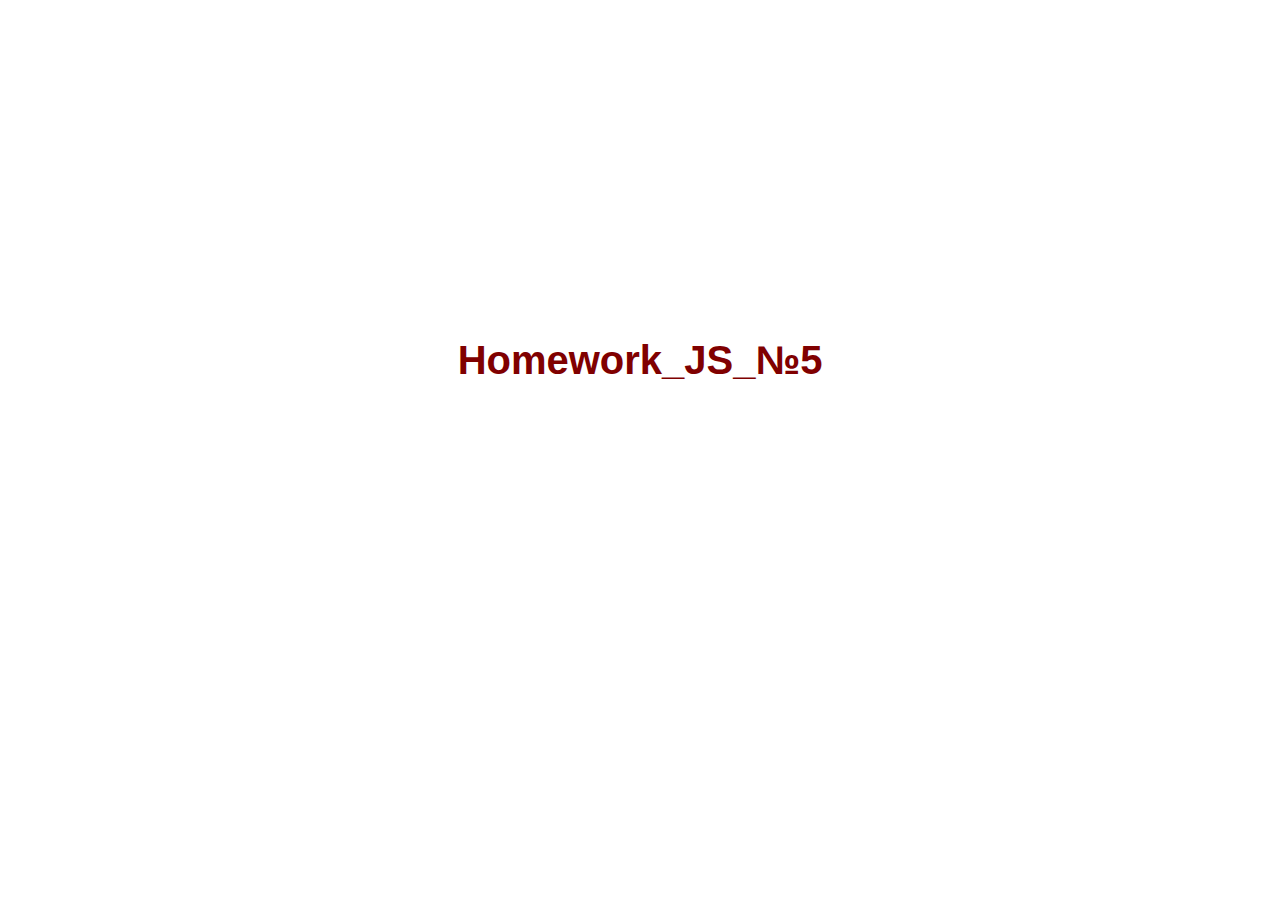
<file: homework(js)/hw_js5/hw_js5.html>
<!DOCTYPE html>
<html>
<head>	
	<title>homework_js5</title>
	<meta charset="utf-8">
	<link href="css/reset.css" rel="stylesheet">
	<link href="css/style.css" rel="stylesheet">
</head>
<body>
	<div class="glav">
		<div id="tt">
		<font id="hw">Homework_JS_№5</font>
		</div>
	</div>
	<script src="script/script.js"></script>
</body>
</html>
</file>
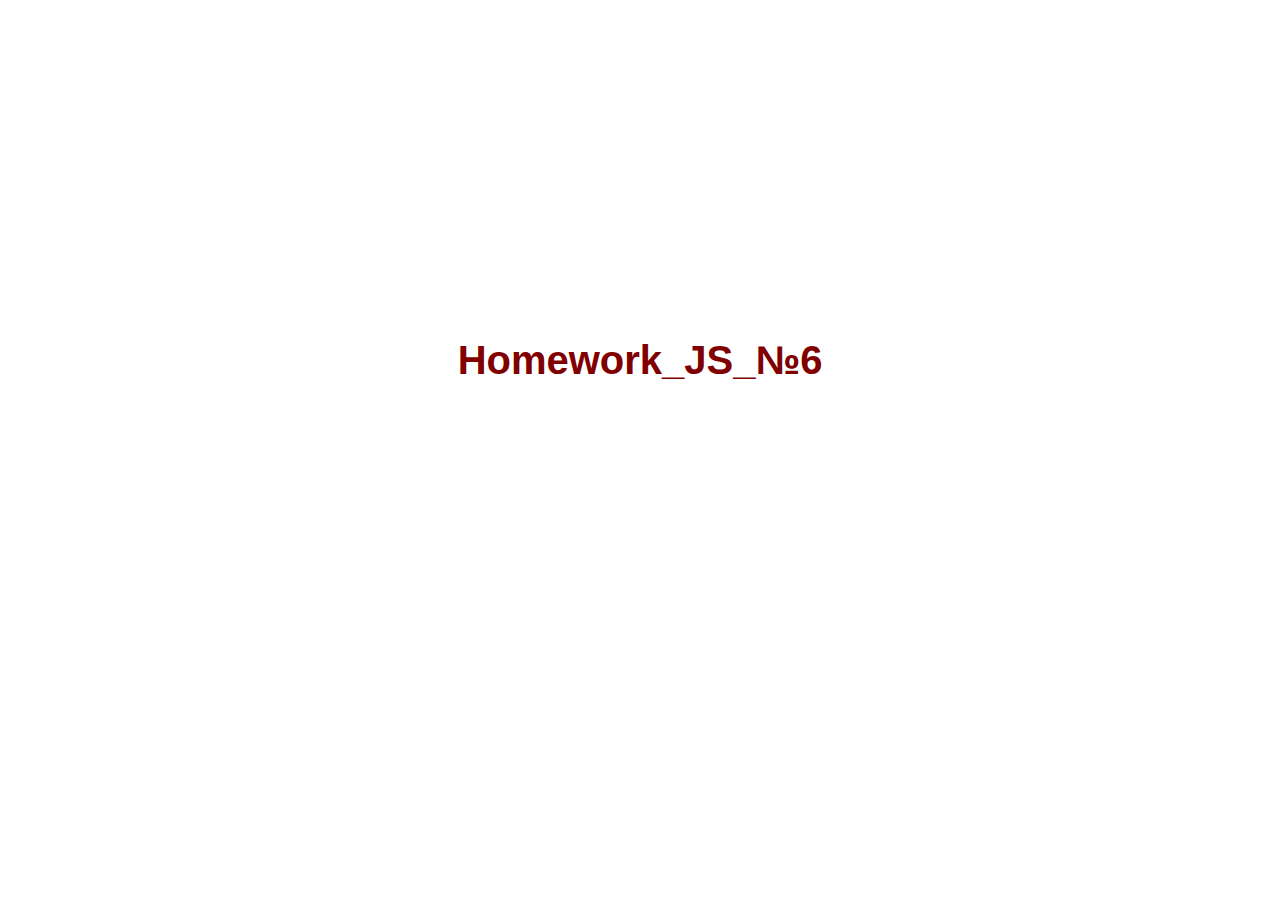
<file: homework(js)/hw_js6/hw_js6.html>
<!DOCTYPE html>
<html>
<head>	
	<title>homework_js6</title>
	<meta charset="utf-8">
	<link href="css/reset.css" rel="stylesheet">
	<link href="css/style.css" rel="stylesheet">
</head>
<body>
	<div class="glav">
		<div id="tt">
		<font id="hw">Homework_JS_№6</font>
		</div>
		
	</div>
	<script src="script/script.js"></script>
</body>
</html>
</file>
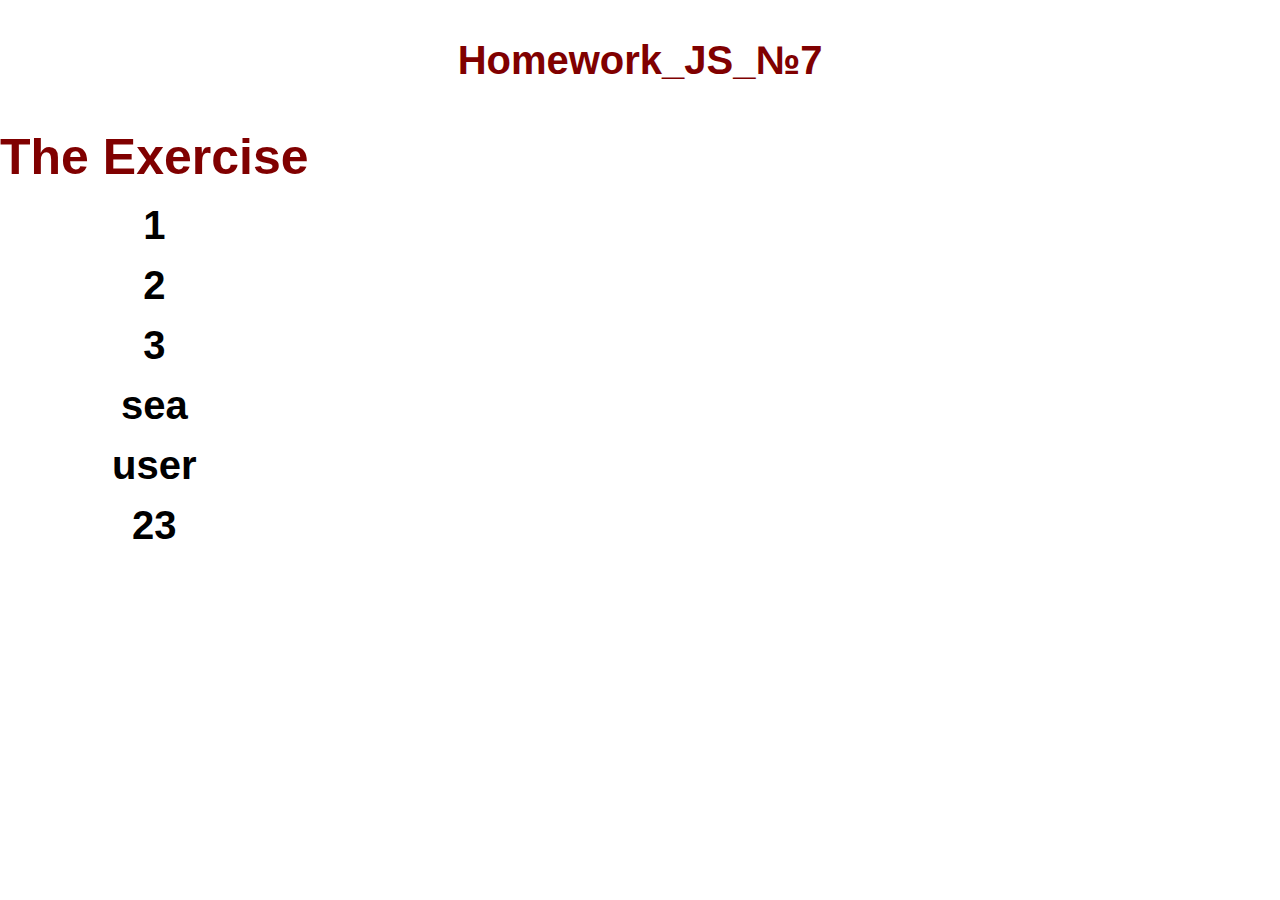
<file: homework(js)/hw_js7/hw_js7.html>
<!DOCTYPE html>
<html lang="en">
<head>	
	<title>homework_js7</title>
	<meta charset="utf-8">
	<link href="css/reset.css" rel="stylesheet">
	<link href="css/style.css" rel="stylesheet">
</head>
<body>
	<div class="glav">
		<div id="tt">
		<font id="hw">Homework_JS_№7</font>
		</div>
	</div>
	<div class="ex">
		<div id="tt">
			<p id="exere">The Exercise</p>
			<ul id="list1">
	    	</ul>
    	</div>	
	</div>
	<script src="script/script.js" type="application/javascript"></script>
</body>
</html>
</file>
<file: homework(html.css)/Homework_1/css/style.css>
@import url('https://fonts.googleapis.com/css?family=Roboto');

body{
    font-family: 'Roboto', sans-serif;
}
.container{
    width: 1280px;
    margin: 0 auto;
}
.header{
    width: 100%;
    height: 55px;
    text-align: center;
    margin-top: 30px;
}
.header a:first-child{
    margin: 0px;
}
 .header-nav-a{
    text-decoration: none;
    color:  #16a085;
    font-size: 18px;
    font-weight: 900;
    margin-left: 70px;
    letter-spacing: 2px;
 }
 .img1{
    height: 790px;
    width: 1280px;
 }
.section-h1{
    text-align: center;
    margin-top: 50px;
    color: rgb(55, 55, 55);
    font-size: 22px;
    font-weight: 900;
    letter-spacing: 3px;
}
.section-p{
    text-align: center;
    color: rgb(55, 55, 55);
    line-height: 26px;
    font-size: 16px;
    font-weight: 900;
    padding-left: 120px;
    padding-right: 120px;
}
.footer-p{
    text-align: right;
    color: #343434;
}
.main-content{
    text-align: center;
    background-color: #f5f6f7;
}
.button{
    border-radius: 3px;
    background-color:  #16a085;
    width: 192px;
    height: 51px;
    border: none;
    color: white;
    padding: 15px 32px;
    text-align: center;
    text-decoration: none;
    display: inline-block;
    font-size: 14px;
    margin-top: 20px;
    margin-bottom: 90px;
    cursor: pointer;
}
.footer{
    width: 100%;
    font-weight: 900;
    height: 70px;
    text-align: center;
    letter-spacing: 2px;
}
.footer-p{
    margin-top: 50px;
    margin-right:50px; 
}
</file>
<file: homework(html.css)/Homework_2/css/style.css>
@font-face {
    font-family: 'Myriad Pro';
    src: url('../fonts/MyriadPro-Regular.woff2') format('woff2'),
        url('../fonts/MyriadPro-Regular.woff') format('woff'),
        url('../fonts/MyriadPro-Regular.ttf') format('truetype');
    font-weight: normal;
    font-style: normal;
}
.container {
width : 1280px;
margin :  auto;
}
.header {
    margin-top: 30px;
height : 120px;
}
.header-logo-a {
font-family : Myriad Pro;
font-size : 80px;
text-decoration : none;
color : #000000;
}
.header-logo-a > span {
color : #4bcaff;
}
.header-nav {
width : 100%;
height : 69px;
background-color : #35444f;
text-align : center;
display : inline-block;
}

.header-nav-a {
text-decoration : none;
color : #ffffff;
font-family : Myriad Pro;
font-size : 24px;
padding : 23px 40px 21px 40px;
display : inline-block;
}
.aside {
width : 345px;
float : left;
display : inline-block;
border : black solid 1px;
margin-top : 40px;
}
.aside-ul {
list-style-type : none;
left: 50px;
}
.aside-ul-li {
padding : 20px;
margin-left : 40px;
}
.aside-ul-li-a {
text-decoration : none;
color : #485863;
font-family : Myriad Pro;
font-size : 27px;
}
.main-container {
width : 931px;
display : inline-block;
}
.main-div-wrap {
height : 529px;
width : 900px;
text-align : center;
border : black solid 1px;
margin-left : 31px;
margin-top : 40px;
}
.main-div-wrap::before {
content : "";
display : inline-block;
height : 100%;
width : 0;
vertical-align : middle;
}
.main-div-wrap-img {
display : inline-block;
vertical-align : middle;
}
.main-container-div {
margin-top: 40px;
color : #2c2c2c;
text-align : left;
line-height: 1.5;
font-family : Myriad Pro;
font-size : 20px;
padding-left : 30px;
padding-right : 30px;
}
.footer {
margin-top: 40px;
width : 100%;
height : 60px;
background-color : #b4b7ba;
display : inline-block;
}
.footer-a:first-child {
margin-left : 10px;
}
.footer-a {
text-decoration : none;
color : #000000;
font-family : Myriad Pro;
font-weight : 100;
font-size : 24px;
padding-bottom : 30px;
padding-left : 25px;
padding-top : 20px;
display : inline-block;
float : left;
}
.footer-p {
color : #000000;
font-family : Myriad Pro;
font-weight : 100;
font-size : 24px;
text-align : right;
padding-top : 20px;
margin-right : 35px;
}
</file>
<file: homework(html.css)/Homework_3/css/style.css>
body{
    font-family: Verdana;
    font-weight: 300;
    width: 1366px;
    height: 768px;
    margin: 0 auto;
}
.container{
    width: 1366px;
    height: 768px;
    background-image: url('../img/background.png');
    background-repeat: no-repeat;
    background-position: center;
}
.header{
    width: 100%;
    padding-top: 50px;
}
.header-link{
    color: #ffffff;
    text-decoration: none;
}
.header-link:hover{
    color: #f26522;
}
.logo{
    margin-left: 155px;
    height: 44px;
    display: inline-block;
    width: 46px;
    cursor: pointer;
    float: left;
    background-image: url(../img/logo-sprite.png);
    background-repeat: no-repeat;
    background-size: 92px 44px;
}
.logo:hover{
    background-image: url(../img/logo-sprite.png);
    background-repeat: no-repeat;
    background-position: -47px 0;
}
.logo-img{
    margin-left: 155px;
}
.header-text-logo-top {
    font-size: 29px;
    font-weight: 700;
    margin-left: 59px;
    margin-top: -4px;
}
.header-text-logo-button{
    font-size: 18px;
    font-weight: 700;
    display: inherit;
}
.header-contacts{
    text-align: right;
    margin-right: 300px;
    float: none;
}
.contact{
     line-height: 1.5;
}
.header-text-contact-mail{
    text-decoration:none;
    color: #ffffff;
    margin-top: 5px;
    text-align: right;
    margin-left: 815px;
    font-size: 18px;
}
.header-text-contact-tel{
    text-decoration:none;
    color: #ffffff;
    margin-top: -15px;
    text-align: right;
    margin-left: 845px;
    font-size: 18px;
}
.item-tours{
    clear: both;
    width: 1366px;
    text-align: left;
    margin: 0 auto;
}
.ul-items-first-line{
    margin: 0;
    display: inline-block;
    list-style-type: none;
}
.ul-items-second-line{
    margin-top: 33px;
    display: inline-block;
    list-style-type: none;
}
.main-content{
    margin-top: 15px;
    margin: auto 15;
    width: 100%;
    padding-top: 22px;
}
.item-list{
    float: left;
    margin: auto 32px;
}
.item-list:first-child{
    margin-left: 154px;
}
.link-caption{
    text-align: center;
    color: #ffffff;
    margin-top: 15px;
    font-size: 18px;
    text-decoration: none;
}
.link-caption:hover{
    color: #f26522;
}
.text-footer {
    font-size: 12px;
    color: #ffffff;
    text-align: center;
    margin-top: 60px;
}
.wrap{
    position: relative;
    overflow: hidden;
    cursor: pointer;
}
.wrap-span{
    background-color:rgba(242, 101, 34, 0);
    top:321px;
    transition-duration:0.6s;
    padding:10px 0;

    position:absolute;
    text-align:center;
    color:#fff;
    font-size:12px;
    line-height:16px;
    margin-top:-12px;
    display:block;
    width:100%;
    height:39px;
}
.wrap:hover span{
    top:155px;
    background-color:rgba(242, 101, 34, 1);
}
.caption{
     line-height: 2;
}
.caption_txt{
   line-height: 2.5; 
}
.caption-from{
    font-size: 10px;
    margin-left: -240px;
    margin-top: 1px;
    font-weight: 400;
}
.caption-price{
    font-size: 20px;
    margin-left: -225px;
    margin-top: -10px;
}
.caption-details{
    text-align: right;
    font-size: 14px;
    margin-right: 15px;
    margin-top: -33px;
}
.caption-details:after{
    content: '\00A0  \02C3';
    font-size: 14px;
    color: #cccccc;
    font-weight: bold;
}
</file>
<file: homework(html.css)/Homework_4/css/style.css>
body{
    font-family: Verdana;
}

body{
    background-image: url(../img/background.png);
    background-position: center;
    background-repeat: no-repeat;      
    background-attachment: fixed; 
    background-size: cover;  

}
.header{
    height: 54px;
    background-color:  rgba(0, 0, 0, 0.41);
    display: flex;
    justify-content: space-between;
    align-items: center;
    width: 100%;
}
.logo{
    color: white;
    font-size: 20px;
    font-weight: 700;
    line-height: 21px;
    cursor: pointer;
    padding-left: 81px;
}
.logo:hover{
    color: #3cb878;
    transition: 0.3s;
}
.wrap-icons{
    display: flex;
    justify-content: flex-end;
    padding-right: 72px;
}
.header-icons-calendar{
    background-image: url("../img/icons-sprite.png");
    background-repeat: no-repeat;
    width: 22px;
    height: 20px;
    cursor: pointer;
    float: left;
}
.header-icons-calendar:hover {
    background-position: 0 -25px;

}
.header-icons-forum{
    background-image: url("../img/icons-sprite.png");
    background-repeat: no-repeat;
    width: 29px;
    height: 20px;
    cursor: pointer;
    background-position: -21px -1px;
    float: left;
    margin: 0 28px;
}
.header-icons-forum:hover{
    background-position: -21px -25px;

}
.header-icons-journey{
    background-image: url("../img/icons-sprite.png");
    background-repeat: no-repeat;
    width: 29px;
    height: 20px;
    cursor: pointer;
    background-position: -50px 0;
    border-right: 2px solid #33302e;
    padding-right: 25px;
    float: left;
}
.header-icons-journey:hover{
    background-position: -50px -25px;

}
.header-right-welcome{
    color: white;
    font-size: 14px;
    font-weight: 400;
    line-height: 21px;
    padding-left: 25px;
}
.login-sign{
    color: #3cb878;
    cursor: pointer;
}
.login-sign:hover{
    text-decoration: underline;
}
.main-content{
    display: flex;
    margin-top: 65px;
    width: auto;
    height: 94%;
    flex-direction: column;
    align-items: center;
    justify-content: center;
}
.modal-window{
    display: flex;
    width: 444px;
    height: 585px;
    background-color: #fff;
    border-radius: 12px;
    flex-direction: column;
    box-shadow: 0px 4px 18px 0px rgba(0, 0, 0, 0.52);
}
.top-sign{
    width: 444px;
    clear: both;
}
.square{
    width: 18px;
    height: 18px;
    background-color: #3cb878;
    margin-top: 32px;
    float: left;
}
.sign-up{
    float: left;
    color: #434343;
    font-size: 20px;
    font-weight: 400;
    margin-top: 29px;
    padding-left: 45px;
}
.login-link{
   text-align: right;
    float: right;
    margin-top: 36px;
    padding-right: 60px;
    font-size: 14px;
    font-weight: 400;
    color: #3cb878;
}
.login-link:hover{
    text-decoration: underline;
    cursor: pointer;
}
.social-button{
    clear: both;
    width: 100%;
}
.facebook{
    float: left;
    background-color: #305db8;
    color: white;
    padding: 10px;
    font-size: 16px;
    font-weight: 400;
    line-height: 21px;
    margin-left: 63px;
    margin-top: 20px;
    border-radius: 3px;
    cursor: pointer;
}
.facebook-img{
    margin: 4px 10px;
    float: left;
}
.facebook-word{
    display: inline-block;
    margin-top: 2px;
    padding-left: 16px;
    padding-right: 7px;
}
.hr-vertical-facebook{
    width: 1px;
    height: 28px;
    border-left: 1px solid #2852a5;
    /* border-left-color: #222f3a; */
    float: left;
    margin-left: 6px;
}
.google{
    float: right;
    background-color: #dd472e;
    color: white;
    font-size: 16px;
    font-weight: 400;
    line-height: 21px;
    padding: 10px;
    margin-right: 60px;
    margin-top: 20px;
    border-radius: 3px;
    cursor: pointer;
}
.google-img{
    float: left;
    margin-top: 6px;
    margin-left: 7px;
    margin-right: 30px;
}
.google-word{
    display: inline-block;
    margin-top: 2px;
    padding-left: 2px;
    padding-right: 21px;
    margin-right: -3px;
}
.hr-vertical-google{
    width: 1px;
    height: 28px;
    border-left: 1px solid #c74029;
    float: left;
    margin-left: -23px;
}

.hr-left{
    border-bottom: 1px solid #eaeaea;;
    width: 135px;
    margin-left: 65px;
    margin-top: 35px;
   
}
.hr-right{
    border-bottom: 1px solid #eaeaea;;
    width: 135px;
    margin-left: 250px;
    margin-top: -8px;
}
.or{
    margin-left: 215px;
    margin-top: -14px;
    font-size: 14px;
    color:  #848484;
    font-weight: 400;
    line-height: 21px;
}
.form-login{
    margin-top: 10px;
}
.text-input{
    padding: 10px;
    margin: 16px 50px 0px 50px;
    background-color: #ffffff;
    width: 300px;
    border-radius: 3px;
    outline: none;
    border: 1px solid #ebebeb;
}
.text-input:focus{
    color: #434343;
    background-color:  #ffffff;
    box-shadow: 0px 3px 8px 0px rgba(0, 0, 0, 0.21);
    transition: 0.6;
}
::-webkit-input-placeholder{
    color:  #bebebe;
    font-size: 14px;
    font-weight: 400;
    line-height: 21px;
    text-align: left;
}
.submit-button{
    display: inline-block;
    color: #ffffff;
    font-size: 16px;
    font-weight: 400;
    line-height: 21px;
    width: 322px;
    height: 46px;
    margin-top: 10px;
    margin-left: 50px;
    border: none;
    border-radius: 3px;
    background-color: #3cb878;
    cursor: pointer;
}
.terms{
    color: #3cb878;
    text-decoration: none;
}
.terms:hover{
    text-decoration: underline;
}
.checkt{
transform:scale(1.3);
}
.control {
    display: block;
    position: relative;
    padding-left: 30px;
    margin-bottom: 5px;
    padding-top: 3px;
    cursor: pointer;
    margin-left: 25px;
    margin-top: 17px;
    color:  #434343;    
}
</file>
<file: homework(html.css)/Homework_5/css/style.css>
body{
    font-family: 'Arimo', sans-serif;
    background-color: #3a4965;

}
.container{
    display: flex;
    width: 100%;
    height: 100vh;
    margin: 0 auto;
    align-items: center;
    justify-content: center;
}

table{
    width:100%;
    border-spacing: 0px;
}
.main-table{
    width: 1140px;
    background-color: #ffffff;
}
tr, td {
    box-shadow: inset -5px 0 5px -5px rgba(0, 0, 0, 0.27);
}
.main-rows{
    height: 70px;
}
.sub-rows{
    height: 90px;
}
.green{
    background-color: #89c331;
}
.red{
    background-color: #f04a56;
}
.blue{
    background-color: #20807c;
}
.col1{
    width: 310px;
    box-shadow: inset -5px 0 5px -5px rgba(0, 0, 0, 0.27);
}
.all-cols{
    display: inline;
    color:  #ffffff;
    letter-spacing: 2px;
    font-weight: 700;
    line-height: 28px;
    text-align: center;
}
.col2, .col4{
    font-size: 24px;
}
.col3{
    font-size: 30px;
}
.text{
    color:  #484848;
    font-weight: 700;
    line-height: 28px;
    text-align: center;
}
.text-row1{
    font-size: 18px;
    margin-top: 26px;
}
.text-row2{
    font-size: 30px;
    margin-top: -7px;
}
.price{
    color:  #484848;
    font-size: 60px;
    font-weight: 700;
    line-height: 28px;
    text-align: left;
    float: left;
    margin-top: 25px;
    margin-left: 26px;
    margin-bottom: 35px;
}
.price-cent{
    color:  #484848;
    font-size: 24px;
    font-weight: 700;
    line-height: 28px;
    text-align: left;
    margin-left: 10px;
    margin-top: 12px;
}
.per-month{
    color:  #484848;
    font-size: 18px;
    font-weight: 400;
    line-height: 28px;
    text-align: left;
    margin-top: -3px;
}
.rows{
    height: 69px;
    text-align:center;
}
.rows > td{
    color:  #484848;
    font-size: 16px;
    font-weight: 400;
    line-height: 28px;
    text-align: center;
}
.fas, .far{
    color:  #848484;
    font-size: 24px;
    font-weight: 400;
    line-height: 28px;
    text-align: center;
    margin-right: 10px;
    vertical-align: middle;
}
.light-grey{
    background-color:  #f2f2f2;
}
.dark-grey{
    background-color:  #e3e3e3;
}
.footer{
    text-align: center;
    vertical-align: middle;
    margin: 15px 0;
}
.footer-button-all{
    padding: 18px;
    margin: 25px 0;
    border-radius: 5px;
    color: #ffffff;
    width: 192px;
    height: 49px;
    cursor: pointer;
}
.button1{
    border: 0px solid #404040;
    background-color: #484848;
    border-width: 0px 0px 5px 0px;
}
.button2{
    border: 0px solid #79b027;
    background-color: #89c331;
    border-width: 0px 0px 5px 0px;
}
.button3{
    border: 0px solid #df3a46;
    background-color: #f04a56;
    border-width: 0px 0px 5px 0px;
}
.button4{
    border: 0px solid #16736f;
    background-color: #20807c;
    border-width: 0px 0px 5px 0px;
}
.button1:hover{
    border: 0px solid #484848;
    border-width: 0px 0px 5px 0px;
    background-color: #404040;
}
.button2:hover{
    border: 0px solid #89c331;
    border-width: 0px 0px 5px 0px;
    background-color: #79b027;
}
.button3:hover{
    border: 0px solid #f04a56;
    border-width: 0px 0px 5px 0px;
    background-color: #df3a46;

}
.button4:hover{
    border: 0px solid #20807c;
    border-width: 0px 0px 5px 0px;
    background-color: #16736f;
}
</file>
<file: homework(html.css)/Homework_6/css/style.css>
@font-face {
    font-family: 'OpenSans';
    src: local('../fonts/Open Sans'), local('../fonts/OpenSans'), 
    url('../fonts/opensans.woff2') format('woff2'), 
    url('../fonts/opensans.woff') format('woff'), 
    url('../fonts/opensans.ttf') format('truetype');
    font-weight: 400;
    font-style: normal;
}
@font-face {
    font-family: 'OpenSansSemibold';
    src: local('OpenSansSemibold'),
     local('../fonts/OpenSans-Semibold'),
      url('../fonts/opensanssemibold.woff2') format('woff2'),
       url('../fonts/opensanssemibold.woff') format('woff'),
       url('../fonts/opensanssemibold.ttf') format('truetype');
    font-weight: 600;
    font-style: normal;
}
@font-face {
    font-family: 'OpenSansBold';
    src: local('OpenSansBold'), 
    local('../fonts/OpenSans-Bold'), 
    url('../fonts/opensansbold.woff2') format('woff2'), 
    url('../fonts/opensansbold.woff') format('woff'),
     url('../fonts/opensansbold.ttf') format('truetype');
    font-weight: 700;
    font-style: normal;
}
a{
	text-decoration: none;
}
header { 
	position: relative;
	display: flex;
	max-width: 1900px;
	height: 70px;
	margin: auto;
	background: #1d2124;
}
.logo{
	position: relative;
	display: flex;
	flex-grow: 9;
	width: 250px;
}
.logo1, .search{
	display: flex;
	justify-content: center;
	align-items: center; 
	width: 69px;
	height: 70px;
	background: #1a1d20;
}
.search{
		flex-grow: 0;
}
.logo2{
	position: absolute;
	top: 23px;
	font-family: OpenSansBold;
	font-size: 22px;
	color: #ffffff;
	left: 75px;
}
.menu{
	position: relative;
	display: flex;
	flex-direction: row;
	align-items: center;
	flex-grow: 9;
}
.link-colum{
	margin-right: 37px;
}
.link-colum_1{
	font-family: OpenSansSemibold;
	font-size: 15px;
	text-transform: uppercase;
	color: #ffffff;

}
.bg1{
	background:rgba(36, 36, 36, 0.4) url(../img/bg1.jpeg);
	background-blend-mode: darken;
	background-attachment: fixed;
    background-position: center 150%;
    background-repeat: no-repeat;
    background-size: cover;
	display: flex;
	justify-content: center;
	align-items: center; 
	max-width: 1900px;
	height: 445px;
	margin:auto;
}
.bg1content1{
	position: relative;
	top: -90px;
	font-family: OpenSans;
	font-size: 27px;
	line-height: 1.2;
	color: #ffffff;
	text-transform: uppercase;
}
.bottoms{
	display: flex;
	justify-content: center;
	align-items: center; 

}
.btt{
	margin-right: 20px;
}
.bottom_create{
	position: relative;
	top: -20px;
	border: 0;
	text-decoration: none;
	font-family: OpenSansSemibold;
	font-size: 18px;
	color: #ffffff;
	width: 170px;
	height: 55px;
	border-radius: 4px;
	transition: background 1s;
}
#bt1{
	background-color: #89ca62;
}
#bt1:hover{
	cursor: pointer;
}
#bt2{
	background-color: #14b9d5;
	
}
#bt2:hover{
	cursor: pointer;
}
button:active, button:focus {
  	outline: none;
}
.cont{
	position: relative;
	height: 1030px;
	background: #f2f2f2;
	max-width: 1900px;
	margin:auto;
	display: flex;
	justify-content: center;
}
.most{
	position: absolute;
	top: 60px;
	font-family: OpenSansBold;
	font-size: 27px;
	text-transform: uppercase;
	color: #18b4cf;
}
.container1 {
	position: relative;
	top: 133px;
    width: 1169px;
	height: 856px;
}
.container {
  display: flex;
  flex-flow: column wrap;
  align-content: space-between;
  height: 100%;
  max-width: 100%;
}
.item {
  width: 31.5%;
  position: relative;
  margin-bottom: 30px;
  background-color: #ffffff;
  box-shadow: 0px 1px 0px 0px rgba(0,0,0,0.02);
  text-align: center;
  transition:.2s all; 
}
.background2{
	background:rgba(36, 36, 36, 0.4) url(../img/bg2.jpeg);
	background-blend-mode: darken;
	background-attachment: fixed;
    background-position: center center;
    background-repeat: no-repeat;
    background-size: cover;
	max-width: 1900px;
	height: 590px;
	margin:auto;
	display: grid;
	justify-items:center;
	align-items: center;
}

.bg1content2{
	position: relative;
	top: 145px;
	font-family: OpenSansBold;
	font-size: 32px;
	color: #ffffff;
	text-transform: uppercase;
}
.minbl{
	position: relative;
	width: 60px;
	height: 3px;
	top: 22px;
	background-color: #169cb4;
}
.logos{
	display: grid;
	grid-template-columns: auto auto auto auto;
	grid-gap: 75px;
	align-items: center;
	position: relative;
	top: -95px;
}
.cont2{
	position: relative;
	height: 2010px;
	background: #ffffff;
	max-width: 1900px;
	margin:auto;
	display: grid;
	justify-items: center; 
}
.most1{
	position: absolute;
	top: 63px;
	font-family: OpenSansBold;
	font-size: 27px;
	text-transform: uppercase;
	color: #18b4cf;
}
.imgs{
	position: absolute;
	top: 136px;
	display: grid;
	grid-template-columns: auto auto auto auto auto auto auto;
	align-items: center;
}
.imgs1{
	max-width: 271px;
	height: 190px;
}
.ph1{
	max-width: 100%;
	height: 100%;
}
.most2{
	position: absolute;
	top: 386px;
	font-family: OpenSansBold;
	font-size: 27px;
	text-transform: uppercase;
	color: #18b4cf;
}
.grid-container {
  position: absolute;
  top: 460px;
  display: grid;
  grid-template-columns: 277px 277px 277px 277px;
  grid-template-rows: 259px 418px 418px 259px;
  gap: 35px 35px;
  grid-template-areas:
    "one one one two"
    "three three four four"
    "five five six six"
    "seven eight eight eight";
}
.one { grid-area: one; }
.two { grid-area: two; }
.three { grid-area: three; }
.four { grid-area: four; }
.five { grid-area: five; }
.six { grid-area: six; }
.seven { grid-area: seven; }
.eight { grid-area: eight; }
.grid-container * {
  background-color: #f9f7f7;
  position: relative;
}
.photo2{
	position: absolute;
	width: 588px;
	height: 259px;
}
.cardess{
	width: 100%;

}.cardess1{
	width: 100%;
}
.cardes{
	position: relative;
	background-color: #f9f7f7;
}
.post1{
	position: absolute;
	width: 410px;
	height: 259px;
	left: 483px;
	top: 0px;
	text-align: center;
}
.post2{
	position: absolute;
	width: 277px;
	height: 52px;
	top: 208px;
	text-align: center;
}
.post3{
	position: absolute;
	width: 564px;
	height: 110px;
	right: 0;
	top: 303px;
	text-align: right;
}
.poster{
	position: relative;
	font-family: OpenSansBold;
	font-size: 18px;
	color: #353a3d;
}
.marg1{
	top: 41px;
}
.marg2{
	top: 14px;
}
.marg3{
	top: 10px;
	right: 27px;
}
.marg3_3{
	position: absolute;
	top: 282px;
	right: 27px;
}
.marg4{
	top: 20px;
}
.poster1{
	position: relative;
	top: 52px;
	font-family: OpenSansSemibold;
	font-size: 14px;
	line-height: 21px;
	color: #5b6469;
}
.poster2{
	position: relative;
	right: 27px;
	font-family: OpenSansSemibold;
	font-size: 14px;
	line-height: 21px;
	color: #5b6469;
}
footer{
	position: relative;
	background: #1d2124;
	margin:auto;
	max-width: 1900px;
	height: 79px;
	text-align: center;
	display: grid;
	justify-items: center; 
	align-items: center;
	grid-template-columns: auto auto;
}
.rights{
	font-family: OpenSans;
	font-size: 13px;
	line-height: 21px;
	color: #ffffff;
}
</file>
<file: homework(html.css)/Homework_8/css/style.css>
@font-face {
    font-family: 'FuturaMdBT';
    src: url('../fonts/FuturaBT-Bold.woff2') format('woff2'),
        url('../fonts/FuturaBT-Bold.woff') format('woff'),
        url('../fonts/FuturaBT-Bold.ttf') format('truetype');
    font-weight: bold;
    font-style: normal;
    font-display: swap;
}
@font-face {
    font-family: 'OpenSansBold';
    src: local('OpenSansBold'), 
    local('../fonts/OpenSans-Bold'), 
    url('../fonts/opensansbold.woff2') format('woff2'), 
    url('../fonts/opensansbold.woff') format('woff'),
     url('../fonts/opensansbold.ttf') format('truetype');
    font-weight: 700;
    font-style: normal;
}
@font-face {
    font-family: 'RobotoBlack';
    src: url('../fonts/RobotoBlack.woff2') format('woff2'),
        url('../fonts/RobotoBlack.woff') format('woff'),
        url('../fonts/RobotoBlack.ttf') format('truetype');
    font-weight: 900;
    font-style: normal;
    font-display: swap;
}
@font-face {
    font-family: 'RobotoLight';
    src: url('../fonts/RobotoLight.woff2') format('woff2'),
        url('../fonts/RobotoLight.woff') format('woff'),
        url('../fonts/RobotoLight.ttf') format('truetype');
    font-weight: 300;
    font-style: normal;
    font-display: swap;
}

@font-face {
    font-family: 'RobotoBold';
    src: url('../fonts/RobotoBold.woff2') format('woff2'),
        url('../fonts/RobotoBold.woff') format('woff'),
        url('../fonts/RobotoBold.ttf') format('truetype');
    font-weight: 700;
    font-style: normal;
    font-display: swap;
}
@font-face {
    font-family: 'OpenSansSemibold';
    src: local('OpenSansSemibold'),
     local('../fonts/OpenSans-Semibold'),
      url('../fonts/opensanssemibold.woff2') format('woff2'),
       url('../fonts/opensanssemibold.woff') format('woff'),
       url('../fonts/opensanssemibold.ttf') format('truetype');
    font-weight: 600;
    font-style: normal;
}
@font-face {
    font-family: 'RobotoRegular';
    src: url('../fonts/Roboto-Regular.woff2') format('woff2'),
        url('../fonts/Roboto-Regular.woff') format('woff'),
        url('../fonts/Roboto-Regular.ttf') format('truetype');
    font-weight: normal;
    font-style: normal;
    font-display: swap;
}
@font-face {
    font-family: 'OpenSansRegular';
    src: url('../fonts/OpenSans.woff2') format('woff2'),
        url('../fonts/OpenSans.woff') format('woff'),
        url('../fonts/OpenSans.ttf') format('truetype');
    font-weight: normal;
    font-style: normal;
    font-display: swap;
}



a{
  text-decoration: none;
}


.imgs:before{
  content: '';
  top: 0;
  left: 0;
  right: 0;
  bottom: 0;
  opacity: 0.8;
  position: absolute;
  background: url(../img/Rectangl.png);
  background-size: cover;
  background-position: top center;
  overflow: hidden;
} 

.imgs {
  background-size: cover;
  height: 100vh;
  transform: translateZ(-1px) scale(2);
  margin-left: -6px;
  position: relative;
  text-align: center;
  display: flex;
  justify-content: center;
  align-items: center;
}
.header
{
  position: absolute;
  display: flex;
  top: 32px;
  width: 1400px;
  height: 110px;
  background: white;
  align-items: center;
}
.logo{
  position: absolute;
  left: 200px;
}
.logo1{
  font-family: RobotoLight;
  font-size: 36px;
  line-height: 36px;
  color: #424f57; 
}
.logo2{
  font-family: RobotoBlack;
  font-size: 36px;
  text-transform: uppercase;
  color: #14afca;
  
}
.whiteBlockFirst{
  height: 412px;
}
.whiteBlockSecond{
  height: 680px;;
}
.whiteBlockThird{
  height: 583px;
}
 .whiteBlockFirst:before {
    content: "";
    position: absolute;
    left: 0;
    z-index: 1;
    top: 412px;
    border: 700px solid transparent; 
    border-top: 82px solid white;
}
 .whiteBlockSecond:before {
    content: "";
    position: absolute;
    left: 0;
    z-index: 1;
    top: 680px;
    border: 700px solid transparent; 
    border-top: 82px solid white;
}
.menu{
  position: absolute;
  display: flex;
  left: 630px;
}
.link-colum{
  margin-right: 57px;
}
.link-colum_1{
  font-family: OpenSansBold;
  font-size: 15px;
  text-transform: uppercase;
  color: #3e4c4e;
  letter-spacing: 0.05em;
}
.link-colum_1:hover{
  color: #14afca;
}
.create{
  position: absolute;
  bottom: 168px;
  font-family: FuturaMdBT;
  font-size: 52px;
  line-height: 75px;
  text-transform: uppercase;
  color: #ffffff;
}
#wrapper {
  max-width: 1400px;
  margin: auto;
  text-align: center;
  perspective: 1px;
  height: 100vh;
  overflow-x: hidden;
  overflow-y: auto;
}

.image_container_first {
  height: 100vh;
  overflow: hidden;
}
 .image_container_first:after {
    content: "";
    position: absolute;
    left: 0;
    bottom: 0;
    border-top: 5vw solid transparent;
    border-right: 700px solid white;
    border-left: 700px solid white;
}
.AllwhiteBlock{
  position: relative;
  display: flex;
  justify-content: center;
  align-items: center;
  flex-direction: column;
}


.txt1{
  position: absolute;
  top: 108px;
  line-height: 40px;
  text-align: center;
}
.what{
  font-size: 60px;
  color: #14afca;
  font-family: RobotoBold;
}
.lorem{
  font-family: OpenSansSemibold;
  font-size: 18px;
  letter-spacing: 0.05em;
  color: #424f57;
}
.txt2{
  text-align: center;
  position: absolute;
  top: 237px;
  font-family: RobotoRegular;
  font-size: 16px;
  line-height: 30px;
  color: #424f57;
}
.image_container_second {
  position: relative;
  height: 715px;;
  overflow: hidden;
}
 .image_container_second:after {
    content: "";
    position: absolute;
    left: 0;
    bottom: 0;
    border-top: 5vw solid transparent;
    border-right: 700px solid white;
    border-left: 700px solid white;
}
.txt3{
  position: absolute;
  top: 200px;
  line-height: 40px;
  
}
.Testim{
  font-family: RobotoBold;
  font-size: 60px;
  text-transform: uppercase;
  letter-spacing: 0.025em;
  color: #14afca;
}
.lorems{
  font-family: OpenSansSemibold;
  font-size: 18px;
  letter-spacing: 0.05em;
  color: #ffffff;
}
.comp{
  position: absolute;
  font-family: RobotoBold;
  font-size: 60px;
  color: #14afca;
  top: 120px;
}
.lorem1{
  position: absolute;
  top: 200px;
  font-family: OpenSansSemibold;
  font-size: 18px;
  letter-spacing: 0.05em;
  color: #ffffff;
}

.logos{
  display: grid;
  grid-template-columns: auto auto auto auto;
  grid-gap: 63px;
  align-items: center;
  position: absolute;
  top: 253px;

}
.cards{
  display: grid;
  grid-template-columns: auto auto auto;
  grid-gap: 63px;
  align-items: center;
  position: absolute;
  top: 253px;
}
.card{
  display: flex;
  justify-content: center;
  position: relative;
  width: 285px;
  height: 330px;
  text-align: center;
}
.deskr{
  position: absolute;
  font-family: RobotoRegular;
  font-size: 15px;
  line-height: 28px;
    color: #424f57;
    top: 225px;
}
.img1 {
  background-image: url("../img/bg1.jpg");
}
.img2 {
  background-image: url("../img/bg2.jpg");
}
.img3 {
  background-image: url("../img/bg3.jpg");
}
.imgcard{
  position: absolute;
}
.image_container_third {
  position: relative;
  height: 577px;
  overflow: hidden;
}
 .image_container_third:after {
    content: "";
    position: absolute;
    left: 0;
    bottom: 0;
    border-top: 5vw solid transparent;
    border-right: 700px solid white;
    border-left: 700px solid white;
}


.about{
  position: absolute;
  top: 331px;
  font-family: OpenSansRegular;
  font-size: 16px;
  line-height: 28px;
  font-style: italic;
  letter-spacing: 0.05em;
  color: #d3cccc;
}
.ahm{
  position: absolute;
  font-family: OpenSansSemibold;
  font-size: 18px;
  line-height: 24px;
  font-style: italic;
  letter-spacing: 0.025em;
  color: #ffffff;
  top: 400px;
  left: 910px;
}
.plus{
  position: absolute;
  top: 257px;
  font-family: RobotoBold;
  font-size: 30px;
  line-height: 48px;
  letter-spacing: 0.025em;
  color: #424f57;
}
.Copyright{
  position: absolute;
  top: 441px;
  font-family: OpenSansRegular;
  font-size: 14px;
  line-height: 24px;
  letter-spacing: 0.05em;
  color: #3d3c3c;
}
#Iconic{
  font-family: OpenSansBold;
  font-size: 16px;
}
</file>
<file: homework(js)/hw_js1/css/style.css>
.glav{
			position: relative;
			max-width: 1400px;
			height: 720px;
			margin: auto;
			display: flex;
			justify-content: center;
			align-items: center;
			text-align: center;
		}
		#tt{
			position: absolute;
			line-height: 1.5;

		}
		#hw{
			font-family: sans-serif;
			font-size: 40px;
			color: Maroon;
			font-weight: 600;
		}
</file>
<file: homework(js)/hw_js2/css/style.css>
.glav{
			position: relative;
			max-width: 1400px;
			height: 720px;
			margin: auto;
			display: flex;
			justify-content: center;
			align-items: center;
			text-align: center;
		}
		#tt{
			position: absolute;
			line-height: 1.5;

		}
		#hw{
			font-family: sans-serif;
			font-size: 40px;
			color: Maroon;
			font-weight: 600;
		}
</file>
<file: homework(js)/hw_js3/css/style.css>
.glav{
			position: relative;
			max-width: 1400px;
			height: 720px;
			margin: auto;
			display: flex;
			justify-content: center;
			align-items: center;
			text-align: center;
		}
		#tt{
			position: absolute;
			line-height: 1.5;

		}
		#hw{
			font-family: sans-serif;
			font-size: 40px;
			color: Maroon;
			font-weight: 600;
		}
</file>
<file: homework(js)/hw_js4/css/style.css>
.glav{
			position: relative;
			max-width: 1400px;
			height: 720px;
			margin: auto;
			display: flex;
			justify-content: center;
			align-items: center;
			text-align: center;
		}
		#tt{
			position: absolute;
			line-height: 1.5;

		}
		#hw{
			font-family: sans-serif;
			font-size: 40px;
			color: Maroon;
			font-weight: 600;
		}
</file>
<file: homework(js)/hw_js5/css/style.css>
.glav{
			position: relative;
			max-width: 1400px;
			height: 720px;
			margin: auto;
			display: flex;
			justify-content: center;
			align-items: center;
			text-align: center;
		}
		#tt{
			position: absolute;
			line-height: 1.5;

		}
		#hw{
			font-family: sans-serif;
			font-size: 40px;
			color: Maroon;
			font-weight: 600;
		}
</file>
<file: homework(js)/hw_js6/css/style.css>
.glav{
			position: relative;
			max-width: 1400px;
			height: 720px;
			margin: auto;
			display: flex;
			justify-content: center;
			align-items: center;
			text-align: center;
		}
		#tt{
			position: absolute;
			line-height: 1.5;

		}
		#hw{
			font-family: sans-serif;
			font-size: 40px;
			color: Maroon;
			font-weight: 600;
		}
</file>
<file: homework(js)/hw_js7/css/style.css>
.glav{
			position: relative;
			max-width: 1400px;
			height: 120px;
			margin: auto;
			display: flex;
			justify-content: center;
			align-items: center;
			text-align: center;
		}
		#tt{
			position: absolute;
			line-height: 1.5;

		}
		#hw{
			font-family: sans-serif;
			font-size: 40px;
			color: Maroon;
			font-weight: 600;
		}
		#exere{
			font-family: sans-serif;
			font-size: 50px;
			color: Maroon;
			font-weight: 600;
		}
		.ex{
			position: relative;
			max-width: 1400px;
			height: 220px;
			margin: auto;
			display: flex;
			text-align: center;
		}
		ul li {
    font-size: 40px;
    font-family: sans-serif;
	font-weight: 600;
}
</file>
<file: homework(html.css)/Homework_5/css/solid.css>
/*!
 * Font Awesome Free 5.15.3 by @fontawesome - https://fontawesome.com
 * License - https://fontawesome.com/license/free (Icons: CC BY 4.0, Fonts: SIL OFL 1.1, Code: MIT License)
 */
@font-face {
  font-family: 'Font Awesome 5 Free';
  font-style: normal;
  font-weight: 900;
  font-display: block;
  src: url("../webfonts/fa-solid-900.eot");
  src: url("../webfonts/fa-solid-900.eot?#iefix") format("embedded-opentype"), url("../webfonts/fa-solid-900.woff2") format("woff2"), url("../webfonts/fa-solid-900.woff") format("woff"), url("../webfonts/fa-solid-900.ttf") format("truetype"), url("../webfonts/fa-solid-900.svg#fontawesome") format("svg"); }

.fa,
.fas {
  font-family: 'Font Awesome 5 Free';
  font-weight: 900; }
</file>
